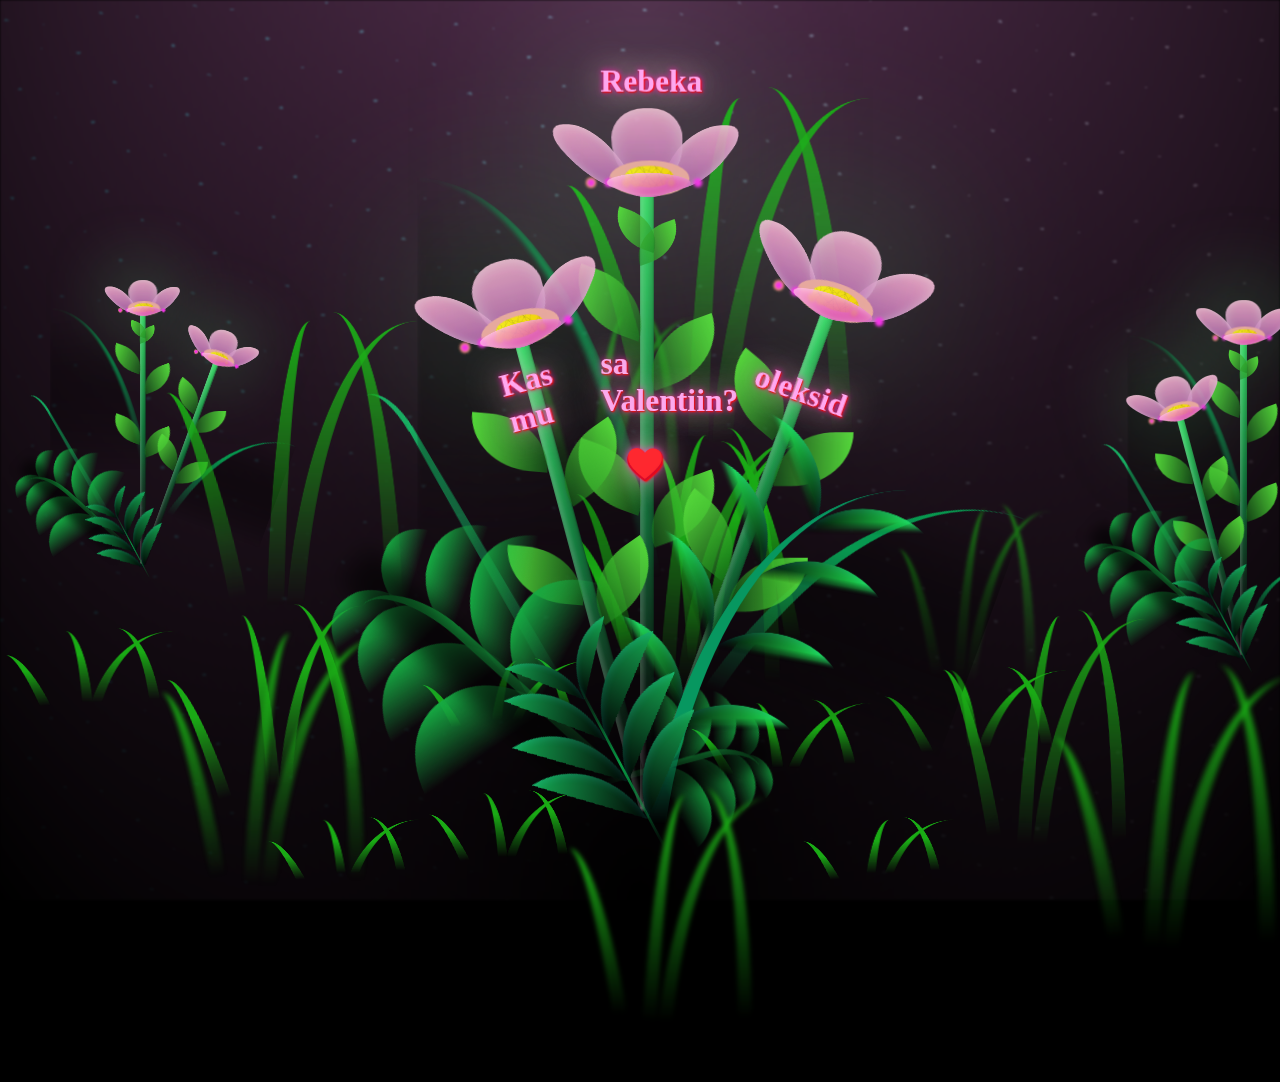
<file: index.html>
<!DOCTYPE html>
<html lang="en" >
<head>
  <meta charset="UTF-8">
  <title>Valentiin </title>
  <link rel="stylesheet" href="./style.css">

</head>
<body>
<body class="not-loaded">
  <div class="night"></div>
  <div class="flowersrbg">
    <div class="flower flower--1">
      <div class="flower__leafs flower__leafs--1">
        <div class="flower__leaf flower__leaf--1"></div>
        <div class="flower__leaf flower__leaf--2"></div>
        <div class="flower__leaf flower__leaf--3"></div>
        <div class="flower__leaf flower__leaf--4"></div>
        <div class="flower__white-circle"></div>

        <div class="flower__light flower__light--1"></div>
        <div class="flower__light flower__light--2"></div>
        <div class="flower__light flower__light--3"></div>
        <div class="flower__light flower__light--4"></div>
        <div class="flower__light flower__light--5"></div>
        <div class="flower__light flower__light--6"></div>
        <div class="flower__light flower__light--7"></div>
        <div class="flower__light flower__light--8"></div>

      </div>
      <div class="flower__line">
        <div class="flower__line__leaf flower__line__leaf--1"></div>
        <div class="flower__line__leaf flower__line__leaf--2"></div>
        <div class="flower__line__leaf flower__line__leaf--3"></div>
        <div class="flower__line__leaf flower__line__leaf--4"></div>
        <div class="flower__line__leaf flower__line__leaf--5"></div>
        <div class="flower__line__leaf flower__line__leaf--6"></div>
        
        
      </div>
    </div>
    <div class="flower flower--3">
      <div class="flower__leafs flower__leafs--3">
        <div class="flower__leaf flower__leaf--1"></div>
        <div class="flower__leaf flower__leaf--2"></div>
        <div class="flower__leaf flower__leaf--3"></div>
        <div class="flower__leaf flower__leaf--4"></div>
        <div class="flower__white-circle"></div>

        <div class="flower__light flower__light--1"></div>
        <div class="flower__light flower__light--2"></div>
        <div class="flower__light flower__light--3"></div>
        <div class="flower__light flower__light--4"></div>
        <div class="flower__light flower__light--5"></div>
        <div class="flower__light flower__light--6"></div>
        <div class="flower__light flower__light--7"></div>
        <div class="flower__light flower__light--8"></div>

      </div>
      <div class="flower__line">
        <div class="flower__line__leaf flower__line__leaf--1"></div>
        <div class="flower__line__leaf flower__line__leaf--2"></div>
        <div class="flower__line__leaf flower__line__leaf--3"></div>
        <div class="flower__line__leaf flower__line__leaf--4"></div>
      </div>
    </div>
    <div class="grow-ans" style="--d:1.2s">
      <div class="flower__g-long">
        <div class="flower__g-long__top"></div>
        <div class="flower__g-long__bottom"></div>
      </div>
    </div>
    <div class="growing-grass">
      <div class="flower__grass flower__grass--1">
        <div class="flower__grass--top"></div>
        <div class="flower__grass--bottom"></div>
        <div class="flower__grass__leaf flower__grass__leaf--1"></div>
        <div class="flower__grass__leaf flower__grass__leaf--2"></div>
        <div class="flower__grass__leaf flower__grass__leaf--3"></div>
        <div class="flower__grass__leaf flower__grass__leaf--4"></div>
        <div class="flower__grass__leaf flower__grass__leaf--5"></div>
        <div class="flower__grass__leaf flower__grass__leaf--6"></div>
        <div class="flower__grass__leaf flower__grass__leaf--7"></div>
        <div class="flower__grass__leaf flower__grass__leaf--8"></div>
        <div class="flower__grass__overlay"></div>
      </div>
    </div>
    <div class="grow-ans" style="--d:2.4s">
      <div class="flower__g-right flower__g-right--1">
        <div class="leafbg"></div>
      </div>
    </div>

    <div class="grow-ans" style="--d:2.8s">
      <div class="flower__g-right flower__g-right--2">
        <div class="leaf"></div>
      </div>
    </div>

    <div class="grow-ans" style="--d:2.8s">
      <div class="flower__g-front">
        <div class="flower__g-front__leaf-wrapper flower__g-front__leaf-wrapper--1">
          <div class="flower__g-front__leaf"></div>
        </div>
        <div class="flower__g-front__leaf-wrapper flower__g-front__leaf-wrapper--2">
          <div class="flower__g-front__leaf"></div>
        </div>
        <div class="flower__g-front__leaf-wrapper flower__g-front__leaf-wrapper--3">
          <div class="flower__g-front__leaf"></div>
        </div>
        <div class="flower__g-front__leaf-wrapper flower__g-front__leaf-wrapper--4">
          <div class="flower__g-front__leaf"></div>
        </div>
        <div class="flower__g-front__leaf-wrapper flower__g-front__leaf-wrapper--5">
          <div class="flower__g-front__leaf"></div>
        </div>
        <div class="flower__g-front__leaf-wrapper flower__g-front__leaf-wrapper--6">
          <div class="flower__g-front__leaf"></div>
        </div>
        <div class="flower__g-front__leaf-wrapper flower__g-front__leaf-wrapper--7">
          <div class="flower__g-front__leaf"></div>
        </div>
        <div class="flower__g-front__leaf-wrapper flower__g-front__leaf-wrapper--8">
          <div class="flower__g-front__leaf"></div>
        </div>
        <div class="flower__g-front__line"></div>
      </div>
    </div>
  </div>
  <div class="flowerslbg">
    <div class="flower flower--1">
      <div class="flower__leafs flower__leafs--1">
        <div class="flower__leaf flower__leaf--1"></div>
        <div class="flower__leaf flower__leaf--2"></div>
        <div class="flower__leaf flower__leaf--3"></div>
        <div class="flower__leaf flower__leaf--4"></div>
        <div class="flower__white-circle"></div>

        <div class="flower__light flower__light--1"></div>
        <div class="flower__light flower__light--2"></div>
        <div class="flower__light flower__light--3"></div>
        <div class="flower__light flower__light--4"></div>
        <div class="flower__light flower__light--5"></div>
        <div class="flower__light flower__light--6"></div>
        <div class="flower__light flower__light--7"></div>
        <div class="flower__light flower__light--8"></div>

      </div>
      <div class="flower__line">
        <div class="flower__line__leaf flower__line__leaf--1"></div>
        <div class="flower__line__leaf flower__line__leaf--2"></div>
        <div class="flower__line__leaf flower__line__leaf--3"></div>
        <div class="flower__line__leaf flower__line__leaf--4"></div>
        <div class="flower__line__leaf flower__line__leaf--5"></div>
        <div class="flower__line__leaf flower__line__leaf--6"></div>
        
        
      </div>
    </div>
    <div class="flower flower--2">
      <div class="flower__leafs flower__leafs--2">
        <div class="flower__leaf flower__leaf--1"></div>
        <div class="flower__leaf flower__leaf--2"></div>
        <div class="flower__leaf flower__leaf--3"></div>
        <div class="flower__leaf flower__leaf--4"></div>
        <div class="flower__white-circle"></div>

        <div class="flower__light flower__light--1"></div>
        <div class="flower__light flower__light--2"></div>
        <div class="flower__light flower__light--3"></div>
        <div class="flower__light flower__light--4"></div>
        <div class="flower__light flower__light--5"></div>
        <div class="flower__light flower__light--6"></div>
        <div class="flower__light flower__light--7"></div>
        <div class="flower__light flower__light--8"></div>

      </div>
      <div class="flower__line">
        <div class="flower__line__leaf flower__line__leaf--1"></div>
        <div class="flower__line__leaf flower__line__leaf--2"></div>
        <div class="flower__line__leaf flower__line__leaf--3"></div>
        <div class="flower__line__leaf flower__line__leaf--4"></div>
        
      </div>
    </div>
    <div class="grow-ans" style="--d:1.2s">
      <div class="flower__g-long">
        <div class="flower__g-long__top"></div>
        <div class="flower__g-long__bottom"></div>
      </div>
    </div>
    <div class="growing-grass">
      <div class="flower__grass flower__grass--1">
        <div class="flower__grass--top"></div>
        <div class="flower__grass--bottom"></div>
        <div class="flower__grass__leaf flower__grass__leaf--1"></div>
        <div class="flower__grass__leaf flower__grass__leaf--2"></div>
        <div class="flower__grass__leaf flower__grass__leaf--3"></div>
        <div class="flower__grass__leaf flower__grass__leaf--4"></div>
        <div class="flower__grass__leaf flower__grass__leaf--5"></div>
        <div class="flower__grass__leaf flower__grass__leaf--6"></div>
        <div class="flower__grass__leaf flower__grass__leaf--7"></div>
        <div class="flower__grass__leaf flower__grass__leaf--8"></div>
        <div class="flower__grass__overlay"></div>
      </div>
    </div>

    <div class="grow-ans" style="--d:2.4s">
      <div class="flower__g-right flower__g-right--1">
        <div class="leaf"></div>
      </div>
    </div>

    <div class="grow-ans" style="--d:2.8s">
      <div class="flower__g-right flower__g-right--2">
        <div class="leaf"></div>
      </div>
    </div>

    <div class="grow-ans" style="--d:2.8s">
      <div class="flower__g-front">
        <div class="flower__g-front__leaf-wrapper flower__g-front__leaf-wrapper--1">
          <div class="flower__g-front__leaf"></div>
        </div>
        <div class="flower__g-front__leaf-wrapper flower__g-front__leaf-wrapper--2">
          <div class="flower__g-front__leaf"></div>
        </div>
        <div class="flower__g-front__leaf-wrapper flower__g-front__leaf-wrapper--3">
          <div class="flower__g-front__leaf"></div>
        </div>
        <div class="flower__g-front__leaf-wrapper flower__g-front__leaf-wrapper--4">
          <div class="flower__g-front__leaf"></div>
        </div>
        <div class="flower__g-front__leaf-wrapper flower__g-front__leaf-wrapper--5">
          <div class="flower__g-front__leaf"></div>
        </div>
        <div class="flower__g-front__leaf-wrapper flower__g-front__leaf-wrapper--6">
          <div class="flower__g-front__leaf"></div>
        </div>
        <div class="flower__g-front__leaf-wrapper flower__g-front__leaf-wrapper--7">
          <div class="flower__g-front__leaf"></div>
        </div>
        <div class="flower__g-front__leaf-wrapper flower__g-front__leaf-wrapper--8">
          <div class="flower__g-front__leaf"></div>
        </div>
        <div class="flower__g-front__line"></div>
      </div>
    </div>
  </div>
  <div class="bg_grass_right">
    <div class="long-g long-g--0">
      <div class="grow-ans" style="--d:3s">
        <div class="leaf leaf--0"></div>
      </div>
      <div class="grow-ans" style="--d:2.2s">
        <div class="leaf leaf--1"></div>
      </div>
      <div class="grow-ans" style="--d:3.4s">
        <div class="leaf leaf--2"></div>
      </div>
      <div class="grow-ans" style="--d:3.6s">
        <div class="leaf leaf--3"></div>
      </div>
    </div>

    <div class="long-g long-g--1">
      <div class="grow-ans" style="--d:3.6s">
        <div class="leaf leaf--0"></div>
      </div>
      <div class="grow-ans" style="--d:3.8s">
        <div class="leaf leaf--1"></div>
      </div>
      <div class="grow-ans" style="--d:4s">
        <div class="leaf leaf--2"></div>
      </div>
      <div class="grow-ans" style="--d:4.2s">
        <div class="leaf leaf--3"></div>
      </div>
    </div>

    <div class="long-g long-g--2">
      <div class="grow-ans" style="--d:4s">
        <div class="leaf leaf--0"></div>
      </div>
      <div class="grow-ans" style="--d:4.2s">
        <div class="leaf leaf--1"></div>
      </div>
      <div class="grow-ans" style="--d:4.4s">
        <div class="leaf leaf--2"></div>
      </div>
      <div class="grow-ans" style="--d:4.6s">
        <div class="leaf leaf--3"></div>
      </div>
    </div>

    <div class="long-g long-g--3">
      <div class="grow-ans" style="--d:4s">
        <div class="leaf leaf--0"></div>
      </div>
      <div class="grow-ans" style="--d:4.2s">
        <div class="leaf leaf--1"></div>
      </div>
      <div class="grow-ans" style="--d:3s">
        <div class="leaf leaf--2"></div>
      </div>
      <div class="grow-ans" style="--d:3.6s">
        <div class="leaf leaf--3"></div>
      </div>
    </div>

    <div class="long-g long-g--4">
      <div class="grow-ans" style="--d:4s">
        <div class="leaf leaf--0"></div>
      </div>
      <div class="grow-ans" style="--d:4.2s">
        <div class="leaf leaf--1"></div>
      </div>
      <div class="grow-ans" style="--d:3s">
        <div class="leaf leaf--2"></div>
      </div>
      <div class="grow-ans" style="--d:3.6s">
        <div class="leaf leaf--3"></div>
      </div>
    </div>

    <div class="long-g long-g--5">
      <div class="grow-ans" style="--d:4s">
        <div class="leaf leaf--0"></div>
      </div>
      <div class="grow-ans" style="--d:4.2s">
        <div class="leaf leaf--1"></div>
      </div>
      <div class="grow-ans" style="--d:3s">
        <div class="leaf leaf--2"></div>
      </div>
      <div class="grow-ans" style="--d:3.6s">
        <div class="leaf leaf--3"></div>
      </div>
    </div>

    <div class="long-g long-g--6">
      <div class="grow-ans" style="--d:4.2s">
        <div class="leaf leaf--0"></div>
      </div>
      <div class="grow-ans" style="--d:4.4s">
        <div class="leaf leaf--1"></div>
      </div>
      <div class="grow-ans" style="--d:4.6s">
        <div class="leaf leaf--2"></div>
      </div>
      <div class="grow-ans" style="--d:4.8s">
        <div class="leaf leaf--3"></div>
      </div>
    </div>

    <div class="long-g long-g--7">
      <div class="grow-ans" style="--d:3s">
        <div class="leaf leaf--0"></div>
      </div>
      <div class="grow-ans" style="--d:3.2s">
        <div class="leaf leaf--1"></div>
      </div>
      <div class="grow-ans" style="--d:3.5s">
        <div class="leaf leaf--2"></div>
      </div>
      <div class="grow-ans" style="--d:3.6s">
        <div class="leaf leaf--3"></div>
      </div>
    </div>
  </div>
  <div class="bg_grass_left">
    <div class="long-g long-g--0">
      <div class="grow-ans" style="--d:3s">
        <div class="leaf leaf--0"></div>
      </div>
      <div class="grow-ans" style="--d:2.2s">
        <div class="leaf leaf--1"></div>
      </div>
      <div class="grow-ans" style="--d:3.4s">
        <div class="leaf leaf--2"></div>
      </div>
      <div class="grow-ans" style="--d:3.6s">
        <div class="leaf leaf--3"></div>
      </div>
    </div>

    <div class="long-g long-g--1">
      <div class="grow-ans" style="--d:3.6s">
        <div class="leaf leaf--0"></div>
      </div>
      <div class="grow-ans" style="--d:3.8s">
        <div class="leaf leaf--1"></div>
      </div>
      <div class="grow-ans" style="--d:4s">
        <div class="leaf leaf--2"></div>
      </div>
      <div class="grow-ans" style="--d:4.2s">
        <div class="leaf leaf--3"></div>
      </div>
    </div>

    <div class="long-g long-g--2">
      <div class="grow-ans" style="--d:4s">
        <div class="leaf leaf--0"></div>
      </div>
      <div class="grow-ans" style="--d:4.2s">
        <div class="leaf leaf--1"></div>
      </div>
      <div class="grow-ans" style="--d:4.4s">
        <div class="leaf leaf--2"></div>
      </div>
      <div class="grow-ans" style="--d:4.6s">
        <div class="leaf leaf--3"></div>
      </div>
    </div>

    <div class="long-g long-g--3">
      <div class="grow-ans" style="--d:4s">
        <div class="leaf leaf--0"></div>
      </div>
      <div class="grow-ans" style="--d:4.2s">
        <div class="leaf leaf--1"></div>
      </div>
      <div class="grow-ans" style="--d:3s">
        <div class="leaf leaf--2"></div>
      </div>
      <div class="grow-ans" style="--d:3.6s">
        <div class="leaf leaf--3"></div>
      </div>
    </div>

    <div class="long-g long-g--4">
      <div class="grow-ans" style="--d:4s">
        <div class="leaf leaf--0"></div>
      </div>
      <div class="grow-ans" style="--d:4.2s">
        <div class="leaf leaf--1"></div>
      </div>
      <div class="grow-ans" style="--d:3s">
        <div class="leaf leaf--2"></div>
      </div>
      <div class="grow-ans" style="--d:3.6s">
        <div class="leaf leaf--3"></div>
      </div>
    </div>

    <div class="long-g long-g--5">
      <div class="grow-ans" style="--d:4s">
        <div class="leaf leaf--0"></div>
      </div>
      <div class="grow-ans" style="--d:4.2s">
        <div class="leaf leaf--1"></div>
      </div>
      <div class="grow-ans" style="--d:3s">
        <div class="leaf leaf--2"></div>
      </div>
      <div class="grow-ans" style="--d:3.6s">
        <div class="leaf leaf--3"></div>
      </div>
    </div>

    <div class="long-g long-g--6">
      <div class="grow-ans" style="--d:4.2s">
        <div class="leaf leaf--0"></div>
      </div>
      <div class="grow-ans" style="--d:4.4s">
        <div class="leaf leaf--1"></div>
      </div>
      <div class="grow-ans" style="--d:4.6s">
        <div class="leaf leaf--2"></div>
      </div>
      <div class="grow-ans" style="--d:4.8s">
        <div class="leaf leaf--3"></div>
      </div>
    </div>

    <div class="long-g long-g--7">
      <div class="grow-ans" style="--d:3s">
        <div class="leaf leaf--0"></div>
      </div>
      <div class="grow-ans" style="--d:3.2s">
        <div class="leaf leaf--1"></div>
      </div>
      <div class="grow-ans" style="--d:3.5s">
        <div class="leaf leaf--2"></div>
      </div>
      <div class="grow-ans" style="--d:3.6s">
        <div class="leaf leaf--3"></div>
      </div>
    </div>
  </div>
  <div class="flowers">
    <div class="flower flower--1">
      <div class="flower__leafs flower__leafs--1">
        <div class="flower__leaf flower__leaf--1"></div>
        <div class="flower__leaf flower__leaf--2"></div>
        <div class="flower__leaf flower__leaf--3"></div>
        <div class="flower__leaf flower__leaf--4"></div>
        <div class="flower__white-circle"></div>

        <div class="flower__light flower__light--1"></div>
        <div class="flower__light flower__light--2"></div>
        <div class="flower__light flower__light--3"></div>
        <div class="flower__light flower__light--4"></div>
        <div class="flower__light flower__light--5"></div>
        <div class="flower__light flower__light--6"></div>
        <div class="flower__light flower__light--7"></div>
        <div class="flower__light flower__light--8"></div>

      </div>
      <div class="flower__line">
        <div class="flower__line__leaf flower__line__leaf--1"></div>
        <div class="flower__line__leaf flower__line__leaf--2"></div>
        <div class="flower__line__leaf flower__line__leaf--3"></div>
        <div class="flower__line__leaf flower__line__leaf--4"></div>
        <div class="flower__line__leaf flower__line__leaf--5"></div>
        <div class="flower__line__leaf flower__line__leaf--6"></div>
        <h1 class="words_center">sa Valentiin?</h1>
        <h1 class="words_top">Rebeka</h1>
        <a href="page2.html" class="heart-button">♥️</a>
        
      </div>
    </div>

    <div class="flower flower--2">
      <div class="flower__leafs flower__leafs--2">
        <div class="flower__leaf flower__leaf--1"></div>
        <div class="flower__leaf flower__leaf--2"></div>
        <div class="flower__leaf flower__leaf--3"></div>
        <div class="flower__leaf flower__leaf--4"></div>
        <div class="flower__white-circle"></div>

        <div class="flower__light flower__light--1"></div>
        <div class="flower__light flower__light--2"></div>
        <div class="flower__light flower__light--3"></div>
        <div class="flower__light flower__light--4"></div>
        <div class="flower__light flower__light--5"></div>
        <div class="flower__light flower__light--6"></div>
        <div class="flower__light flower__light--7"></div>
        <div class="flower__light flower__light--8"></div>

      </div>
      <div class="flower__line">
        <div class="flower__line__leaf flower__line__leaf--1"></div>
        <div class="flower__line__leaf flower__line__leaf--2"></div>
        <div class="flower__line__leaf flower__line__leaf--3"></div>
        <div class="flower__line__leaf flower__line__leaf--4"></div>
        <h1 class="rword">oleksid</h1>
        <h1 class="rword"></h1>
      </div>
    </div>

    <div class="flower flower--3">
      <div class="flower__leafs flower__leafs--3">
        <div class="flower__leaf flower__leaf--1"></div>
        <div class="flower__leaf flower__leaf--2"></div>
        <div class="flower__leaf flower__leaf--3"></div>
        <div class="flower__leaf flower__leaf--4"></div>
        <div class="flower__white-circle"></div>

        <div class="flower__light flower__light--1"></div>
        <div class="flower__light flower__light--2"></div>
        <div class="flower__light flower__light--3"></div>
        <div class="flower__light flower__light--4"></div>
        <div class="flower__light flower__light--5"></div>
        <div class="flower__light flower__light--6"></div>
        <div class="flower__light flower__light--7"></div>
        <div class="flower__light flower__light--8"></div>

      </div>
      <div class="flower__line">
        <div class="flower__line__leaf flower__line__leaf--1"></div>
        <div class="flower__line__leaf flower__line__leaf--2"></div>
        <div class="flower__line__leaf flower__line__leaf--3"></div>
        <div class="flower__line__leaf flower__line__leaf--4"></div>
        <h1 class="lword">Kas mu</h1>
      </div>
    </div>

    <div class="grow-ans" style="--d:1.2s">
      <div class="flower__g-long">
        <div class="flower__g-long__top"></div>
        <div class="flower__g-long__bottom"></div>
      </div>
    </div>

    <div class="growing-grass">
      <div class="flower__grass flower__grass--1">
        <div class="flower__grass--top"></div>
        <div class="flower__grass--bottom"></div>
        <div class="flower__grass__leaf flower__grass__leaf--1"></div>
        <div class="flower__grass__leaf flower__grass__leaf--2"></div>
        <div class="flower__grass__leaf flower__grass__leaf--3"></div>
        <div class="flower__grass__leaf flower__grass__leaf--4"></div>
        <div class="flower__grass__leaf flower__grass__leaf--5"></div>
        <div class="flower__grass__leaf flower__grass__leaf--6"></div>
        <div class="flower__grass__leaf flower__grass__leaf--7"></div>
        <div class="flower__grass__leaf flower__grass__leaf--8"></div>
        <div class="flower__grass__overlay"></div>
      </div>
    </div>

    <div class="growing-grass">
      <div class="flower__grass flower__grass--2">
        <div class="flower__grass--top"></div>
        <div class="flower__grass--bottom"></div>
        <div class="flower__grass__leaf flower__grass__leaf--1"></div>
        <div class="flower__grass__leaf flower__grass__leaf--2"></div>
        <div class="flower__grass__leaf flower__grass__leaf--3"></div>
        <div class="flower__grass__leaf flower__grass__leaf--4"></div>
        <div class="flower__grass__leaf flower__grass__leaf--5"></div>
        <div class="flower__grass__leaf flower__grass__leaf--6"></div>
        <div class="flower__grass__leaf flower__grass__leaf--7"></div>
        <div class="flower__grass__leaf flower__grass__leaf--8"></div>
        <div class="flower__grass__overlay"></div>
      </div>
    </div>

    <div class="grow-ans" style="--d:2.4s">
      <div class="flower__g-right flower__g-right--1">
        <div class="leaf"></div>
      </div>
    </div>

    <div class="grow-ans" style="--d:2.8s">
      <div class="flower__g-right flower__g-right--2">
        <div class="leaf"></div>
      </div>
    </div>

    <div class="grow-ans" style="--d:2.8s">
      <div class="flower__g-front">
        <div class="flower__g-front__leaf-wrapper flower__g-front__leaf-wrapper--1">
          <div class="flower__g-front__leaf"></div>
        </div>
        <div class="flower__g-front__leaf-wrapper flower__g-front__leaf-wrapper--2">
          <div class="flower__g-front__leaf"></div>
        </div>
        <div class="flower__g-front__leaf-wrapper flower__g-front__leaf-wrapper--3">
          <div class="flower__g-front__leaf"></div>
        </div>
        <div class="flower__g-front__leaf-wrapper flower__g-front__leaf-wrapper--4">
          <div class="flower__g-front__leaf"></div>
        </div>
        <div class="flower__g-front__leaf-wrapper flower__g-front__leaf-wrapper--5">
          <div class="flower__g-front__leaf"></div>
        </div>
        <div class="flower__g-front__leaf-wrapper flower__g-front__leaf-wrapper--6">
          <div class="flower__g-front__leaf"></div>
        </div>
        <div class="flower__g-front__leaf-wrapper flower__g-front__leaf-wrapper--7">
          <div class="flower__g-front__leaf"></div>
        </div>
        <div class="flower__g-front__leaf-wrapper flower__g-front__leaf-wrapper--8">
          <div class="flower__g-front__leaf"></div>
        </div>
        <div class="flower__g-front__line"></div>
      </div>
    </div>

    <div class="grow-ans" style="--d:3.2s">
      <div class="flower__g-fr">
        <div class="leaf"></div>
        <div class="flower__g-fr__leaf flower__g-fr__leaf--1"></div>
        <div class="flower__g-fr__leaf flower__g-fr__leaf--2"></div>
        <div class="flower__g-fr__leaf flower__g-fr__leaf--3"></div>
        <div class="flower__g-fr__leaf flower__g-fr__leaf--4"></div>
        <div class="flower__g-fr__leaf flower__g-fr__leaf--5"></div>
        <div class="flower__g-fr__leaf flower__g-fr__leaf--6"></div>
        <div class="flower__g-fr__leaf flower__g-fr__leaf--7"></div>
        <div class="flower__g-fr__leaf flower__g-fr__leaf--8"></div>
      </div>
    </div>

    <div class="long-g long-g--0">
      <div class="grow-ans" style="--d:3s">
        <div class="leaf leaf--0"></div>
      </div>
      <div class="grow-ans" style="--d:2.2s">
        <div class="leaf leaf--1"></div>
      </div>
      <div class="grow-ans" style="--d:3.4s">
        <div class="leaf leaf--2"></div>
      </div>
      <div class="grow-ans" style="--d:3.6s">
        <div class="leaf leaf--3"></div>
      </div>
    </div>

    <div class="long-g long-g--1">
      <div class="grow-ans" style="--d:3.6s">
        <div class="leaf leaf--0"></div>
      </div>
      <div class="grow-ans" style="--d:3.8s">
        <div class="leaf leaf--1"></div>
      </div>
      <div class="grow-ans" style="--d:4s">
        <div class="leaf leaf--2"></div>
      </div>
      <div class="grow-ans" style="--d:4.2s">
        <div class="leaf leaf--3"></div>
      </div>
    </div>

    <div class="long-g long-g--2">
      <div class="grow-ans" style="--d:4s">
        <div class="leaf leaf--0"></div>
      </div>
      <div class="grow-ans" style="--d:4.2s">
        <div class="leaf leaf--1"></div>
      </div>
      <div class="grow-ans" style="--d:4.4s">
        <div class="leaf leaf--2"></div>
      </div>
      <div class="grow-ans" style="--d:4.6s">
        <div class="leaf leaf--3"></div>
      </div>
    </div>

    <div class="long-g long-g--3">
      <div class="grow-ans" style="--d:4s">
        <div class="leaf leaf--0"></div>
      </div>
      <div class="grow-ans" style="--d:4.2s">
        <div class="leaf leaf--1"></div>
      </div>
      <div class="grow-ans" style="--d:3s">
        <div class="leaf leaf--2"></div>
      </div>
      <div class="grow-ans" style="--d:3.6s">
        <div class="leaf leaf--3"></div>
      </div>
    </div>

    <div class="long-g long-g--4">
      <div class="grow-ans" style="--d:4s">
        <div class="leaf leaf--0"></div>
      </div>
      <div class="grow-ans" style="--d:4.2s">
        <div class="leaf leaf--1"></div>
      </div>
      <div class="grow-ans" style="--d:3s">
        <div class="leaf leaf--2"></div>
      </div>
      <div class="grow-ans" style="--d:3.6s">
        <div class="leaf leaf--3"></div>
      </div>
    </div>

    <div class="long-g long-g--5">
      <div class="grow-ans" style="--d:4s">
        <div class="leaf leaf--0"></div>
      </div>
      <div class="grow-ans" style="--d:4.2s">
        <div class="leaf leaf--1"></div>
      </div>
      <div class="grow-ans" style="--d:3s">
        <div class="leaf leaf--2"></div>
      </div>
      <div class="grow-ans" style="--d:3.6s">
        <div class="leaf leaf--3"></div>
      </div>
    </div>

    <div class="long-g long-g--6">
      <div class="grow-ans" style="--d:4.2s">
        <div class="leaf leaf--0"></div>
      </div>
      <div class="grow-ans" style="--d:4.4s">
        <div class="leaf leaf--1"></div>
      </div>
      <div class="grow-ans" style="--d:4.6s">
        <div class="leaf leaf--2"></div>
      </div>
      <div class="grow-ans" style="--d:4.8s">
        <div class="leaf leaf--3"></div>
      </div>
    </div>

    <div class="long-g long-g--7">
      <div class="grow-ans" style="--d:3s">
        <div class="leaf leaf--0"></div>
      </div>
      <div class="grow-ans" style="--d:3.2s">
        <div class="leaf leaf--1"></div>
      </div>
      <div class="grow-ans" style="--d:3.5s">
        <div class="leaf leaf--2"></div>
      </div>
      <div class="grow-ans" style="--d:3.6s">
        <div class="leaf leaf--3"></div>
      </div>
    </div>
  </div>
  
</body>
<!-- partial -->
  <script  src="./script.js"></script>
  
</body>
</html>
</file>
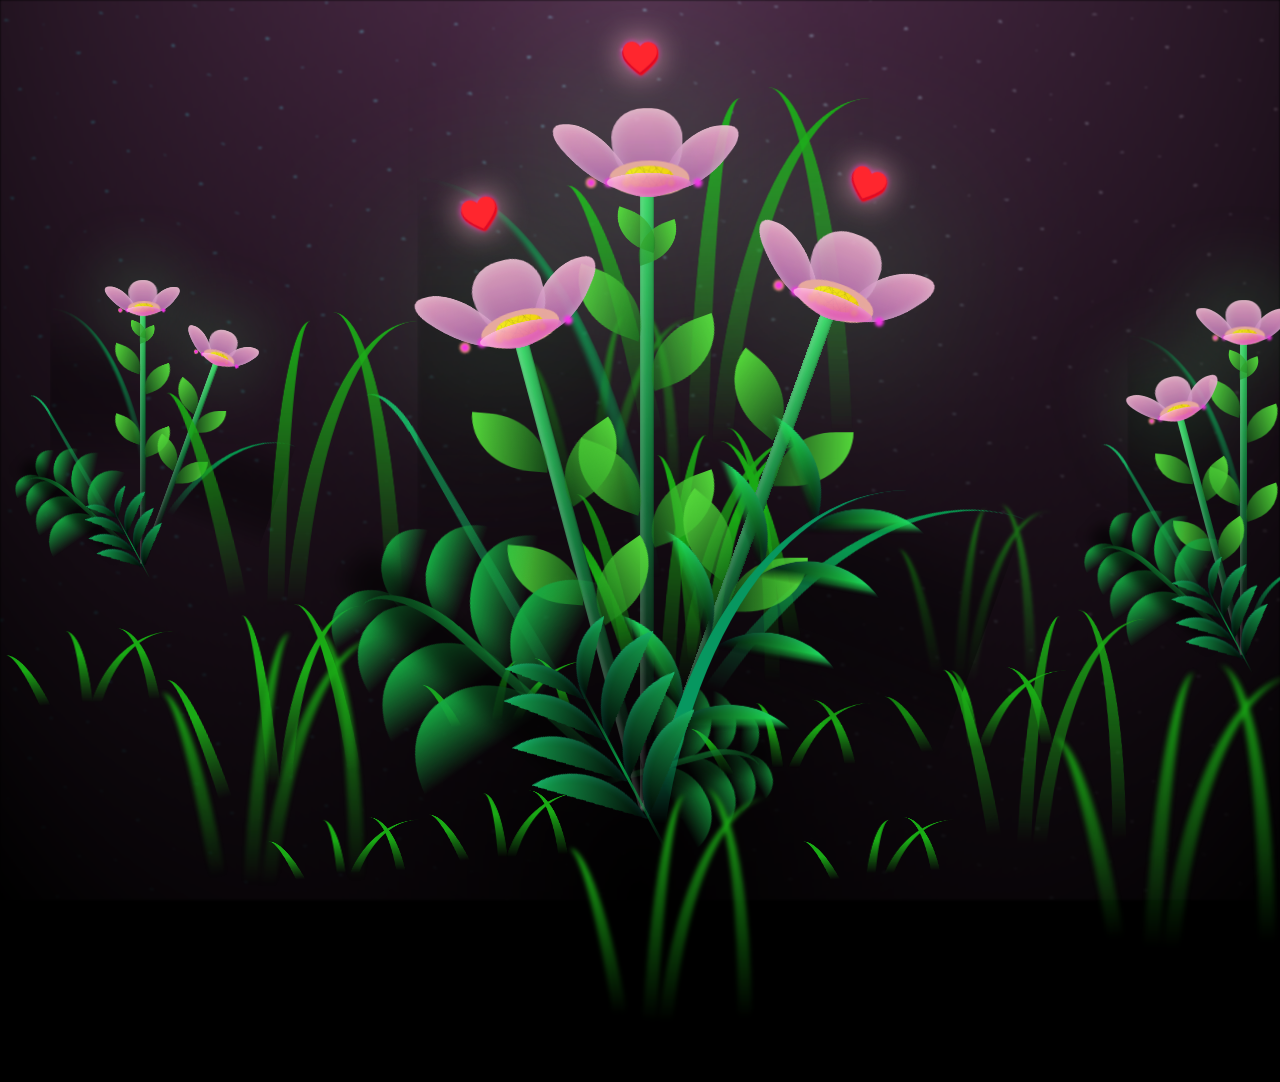
<file: page2.html>
<!DOCTYPE html>
<html lang="en" >
<head>
  <meta charset="UTF-8">
  <title>Valentiin </title>
  <link rel="stylesheet" href="./style.css">

</head>
<body>
<body class="not-loaded">
  <div class="night"></div>
  
  <div class="flowersrbg">
    <div class="flower flower--1">
      <div class="flower__leafs flower__leafs--1">
        <div class="flower__leaf flower__leaf--1"></div>
        <div class="flower__leaf flower__leaf--2"></div>
        <div class="flower__leaf flower__leaf--3"></div>
        <div class="flower__leaf flower__leaf--4"></div>
        <div class="flower__white-circle"></div>

        <div class="flower__light flower__light--1"></div>
        <div class="flower__light flower__light--2"></div>
        <div class="flower__light flower__light--3"></div>
        <div class="flower__light flower__light--4"></div>
        <div class="flower__light flower__light--5"></div>
        <div class="flower__light flower__light--6"></div>
        <div class="flower__light flower__light--7"></div>
        <div class="flower__light flower__light--8"></div>

      </div>
      <div class="flower__line">
        <div class="flower__line__leaf flower__line__leaf--1"></div>
        <div class="flower__line__leaf flower__line__leaf--2"></div>
        <div class="flower__line__leaf flower__line__leaf--3"></div>
        <div class="flower__line__leaf flower__line__leaf--4"></div>
        <div class="flower__line__leaf flower__line__leaf--5"></div>
        <div class="flower__line__leaf flower__line__leaf--6"></div>
        
        
      </div>
    </div>
    <div class="flower flower--3">
      <div class="flower__leafs flower__leafs--3">
        <div class="flower__leaf flower__leaf--1"></div>
        <div class="flower__leaf flower__leaf--2"></div>
        <div class="flower__leaf flower__leaf--3"></div>
        <div class="flower__leaf flower__leaf--4"></div>
        <div class="flower__white-circle"></div>

        <div class="flower__light flower__light--1"></div>
        <div class="flower__light flower__light--2"></div>
        <div class="flower__light flower__light--3"></div>
        <div class="flower__light flower__light--4"></div>
        <div class="flower__light flower__light--5"></div>
        <div class="flower__light flower__light--6"></div>
        <div class="flower__light flower__light--7"></div>
        <div class="flower__light flower__light--8"></div>

      </div>
      <div class="flower__line">
        <div class="flower__line__leaf flower__line__leaf--1"></div>
        <div class="flower__line__leaf flower__line__leaf--2"></div>
        <div class="flower__line__leaf flower__line__leaf--3"></div>
        <div class="flower__line__leaf flower__line__leaf--4"></div>
      </div>
    </div>
    <div class="grow-ans" style="--d:1.2s">
      <div class="flower__g-long">
        <div class="flower__g-long__top"></div>
        <div class="flower__g-long__bottom"></div>
      </div>
    </div>
    <div class="growing-grass">
      <div class="flower__grass flower__grass--1">
        <div class="flower__grass--top"></div>
        <div class="flower__grass--bottom"></div>
        <div class="flower__grass__leaf flower__grass__leaf--1"></div>
        <div class="flower__grass__leaf flower__grass__leaf--2"></div>
        <div class="flower__grass__leaf flower__grass__leaf--3"></div>
        <div class="flower__grass__leaf flower__grass__leaf--4"></div>
        <div class="flower__grass__leaf flower__grass__leaf--5"></div>
        <div class="flower__grass__leaf flower__grass__leaf--6"></div>
        <div class="flower__grass__leaf flower__grass__leaf--7"></div>
        <div class="flower__grass__leaf flower__grass__leaf--8"></div>
        <div class="flower__grass__overlay"></div>
      </div>
    </div>
    <div class="grow-ans" style="--d:2.4s">
      <div class="flower__g-right flower__g-right--1">
        <div class="leafbg"></div>
      </div>
    </div>

    <div class="grow-ans" style="--d:2.8s">
      <div class="flower__g-right flower__g-right--2">
        <div class="leaf"></div>
      </div>
    </div>

    <div class="grow-ans" style="--d:2.8s">
      <div class="flower__g-front">
        <div class="flower__g-front__leaf-wrapper flower__g-front__leaf-wrapper--1">
          <div class="flower__g-front__leaf"></div>
        </div>
        <div class="flower__g-front__leaf-wrapper flower__g-front__leaf-wrapper--2">
          <div class="flower__g-front__leaf"></div>
        </div>
        <div class="flower__g-front__leaf-wrapper flower__g-front__leaf-wrapper--3">
          <div class="flower__g-front__leaf"></div>
        </div>
        <div class="flower__g-front__leaf-wrapper flower__g-front__leaf-wrapper--4">
          <div class="flower__g-front__leaf"></div>
        </div>
        <div class="flower__g-front__leaf-wrapper flower__g-front__leaf-wrapper--5">
          <div class="flower__g-front__leaf"></div>
        </div>
        <div class="flower__g-front__leaf-wrapper flower__g-front__leaf-wrapper--6">
          <div class="flower__g-front__leaf"></div>
        </div>
        <div class="flower__g-front__leaf-wrapper flower__g-front__leaf-wrapper--7">
          <div class="flower__g-front__leaf"></div>
        </div>
        <div class="flower__g-front__leaf-wrapper flower__g-front__leaf-wrapper--8">
          <div class="flower__g-front__leaf"></div>
        </div>
        <div class="flower__g-front__line"></div>
      </div>
    </div>
  </div>
  <div class="flowerslbg">
    <div class="flower flower--1">
      <div class="flower__leafs flower__leafs--1">
        <div class="flower__leaf flower__leaf--1"></div>
        <div class="flower__leaf flower__leaf--2"></div>
        <div class="flower__leaf flower__leaf--3"></div>
        <div class="flower__leaf flower__leaf--4"></div>
        <div class="flower__white-circle"></div>

        <div class="flower__light flower__light--1"></div>
        <div class="flower__light flower__light--2"></div>
        <div class="flower__light flower__light--3"></div>
        <div class="flower__light flower__light--4"></div>
        <div class="flower__light flower__light--5"></div>
        <div class="flower__light flower__light--6"></div>
        <div class="flower__light flower__light--7"></div>
        <div class="flower__light flower__light--8"></div>

      </div>
      <div class="flower__line">
        <div class="flower__line__leaf flower__line__leaf--1"></div>
        <div class="flower__line__leaf flower__line__leaf--2"></div>
        <div class="flower__line__leaf flower__line__leaf--3"></div>
        <div class="flower__line__leaf flower__line__leaf--4"></div>
        <div class="flower__line__leaf flower__line__leaf--5"></div>
        <div class="flower__line__leaf flower__line__leaf--6"></div>
        
        
      </div>
    </div>
    <div class="flower flower--2">
      <div class="flower__leafs flower__leafs--2">
        <div class="flower__leaf flower__leaf--1"></div>
        <div class="flower__leaf flower__leaf--2"></div>
        <div class="flower__leaf flower__leaf--3"></div>
        <div class="flower__leaf flower__leaf--4"></div>
        <div class="flower__white-circle"></div>

        <div class="flower__light flower__light--1"></div>
        <div class="flower__light flower__light--2"></div>
        <div class="flower__light flower__light--3"></div>
        <div class="flower__light flower__light--4"></div>
        <div class="flower__light flower__light--5"></div>
        <div class="flower__light flower__light--6"></div>
        <div class="flower__light flower__light--7"></div>
        <div class="flower__light flower__light--8"></div>

      </div>
      <div class="flower__line">
        <div class="flower__line__leaf flower__line__leaf--1"></div>
        <div class="flower__line__leaf flower__line__leaf--2"></div>
        <div class="flower__line__leaf flower__line__leaf--3"></div>
        <div class="flower__line__leaf flower__line__leaf--4"></div>
        
      </div>
    </div>
    <div class="grow-ans" style="--d:1.2s">
      <div class="flower__g-long">
        <div class="flower__g-long__top"></div>
        <div class="flower__g-long__bottom"></div>
      </div>
    </div>
    <div class="growing-grass">
      <div class="flower__grass flower__grass--1">
        <div class="flower__grass--top"></div>
        <div class="flower__grass--bottom"></div>
        <div class="flower__grass__leaf flower__grass__leaf--1"></div>
        <div class="flower__grass__leaf flower__grass__leaf--2"></div>
        <div class="flower__grass__leaf flower__grass__leaf--3"></div>
        <div class="flower__grass__leaf flower__grass__leaf--4"></div>
        <div class="flower__grass__leaf flower__grass__leaf--5"></div>
        <div class="flower__grass__leaf flower__grass__leaf--6"></div>
        <div class="flower__grass__leaf flower__grass__leaf--7"></div>
        <div class="flower__grass__leaf flower__grass__leaf--8"></div>
        <div class="flower__grass__overlay"></div>
      </div>
    </div>

    <div class="grow-ans" style="--d:2.4s">
      <div class="flower__g-right flower__g-right--1">
        <div class="leaf"></div>
      </div>
    </div>

    <div class="grow-ans" style="--d:2.8s">
      <div class="flower__g-right flower__g-right--2">
        <div class="leaf"></div>
      </div>
    </div>

    <div class="grow-ans" style="--d:2.8s">
      <div class="flower__g-front">
        <div class="flower__g-front__leaf-wrapper flower__g-front__leaf-wrapper--1">
          <div class="flower__g-front__leaf"></div>
        </div>
        <div class="flower__g-front__leaf-wrapper flower__g-front__leaf-wrapper--2">
          <div class="flower__g-front__leaf"></div>
        </div>
        <div class="flower__g-front__leaf-wrapper flower__g-front__leaf-wrapper--3">
          <div class="flower__g-front__leaf"></div>
        </div>
        <div class="flower__g-front__leaf-wrapper flower__g-front__leaf-wrapper--4">
          <div class="flower__g-front__leaf"></div>
        </div>
        <div class="flower__g-front__leaf-wrapper flower__g-front__leaf-wrapper--5">
          <div class="flower__g-front__leaf"></div>
        </div>
        <div class="flower__g-front__leaf-wrapper flower__g-front__leaf-wrapper--6">
          <div class="flower__g-front__leaf"></div>
        </div>
        <div class="flower__g-front__leaf-wrapper flower__g-front__leaf-wrapper--7">
          <div class="flower__g-front__leaf"></div>
        </div>
        <div class="flower__g-front__leaf-wrapper flower__g-front__leaf-wrapper--8">
          <div class="flower__g-front__leaf"></div>
        </div>
        <div class="flower__g-front__line"></div>
      </div>
    </div>
  </div>
  <div class="bg_grass_right">
    <div class="long-g long-g--0">
      <div class="grow-ans" style="--d:3s">
        <div class="leaf leaf--0"></div>
      </div>
      <div class="grow-ans" style="--d:2.2s">
        <div class="leaf leaf--1"></div>
      </div>
      <div class="grow-ans" style="--d:3.4s">
        <div class="leaf leaf--2"></div>
      </div>
      <div class="grow-ans" style="--d:3.6s">
        <div class="leaf leaf--3"></div>
      </div>
    </div>

    <div class="long-g long-g--1">
      <div class="grow-ans" style="--d:3.6s">
        <div class="leaf leaf--0"></div>
      </div>
      <div class="grow-ans" style="--d:3.8s">
        <div class="leaf leaf--1"></div>
      </div>
      <div class="grow-ans" style="--d:4s">
        <div class="leaf leaf--2"></div>
      </div>
      <div class="grow-ans" style="--d:4.2s">
        <div class="leaf leaf--3"></div>
      </div>
    </div>

    <div class="long-g long-g--2">
      <div class="grow-ans" style="--d:4s">
        <div class="leaf leaf--0"></div>
      </div>
      <div class="grow-ans" style="--d:4.2s">
        <div class="leaf leaf--1"></div>
      </div>
      <div class="grow-ans" style="--d:4.4s">
        <div class="leaf leaf--2"></div>
      </div>
      <div class="grow-ans" style="--d:4.6s">
        <div class="leaf leaf--3"></div>
      </div>
    </div>

    <div class="long-g long-g--3">
      <div class="grow-ans" style="--d:4s">
        <div class="leaf leaf--0"></div>
      </div>
      <div class="grow-ans" style="--d:4.2s">
        <div class="leaf leaf--1"></div>
      </div>
      <div class="grow-ans" style="--d:3s">
        <div class="leaf leaf--2"></div>
      </div>
      <div class="grow-ans" style="--d:3.6s">
        <div class="leaf leaf--3"></div>
      </div>
    </div>

    <div class="long-g long-g--4">
      <div class="grow-ans" style="--d:4s">
        <div class="leaf leaf--0"></div>
      </div>
      <div class="grow-ans" style="--d:4.2s">
        <div class="leaf leaf--1"></div>
      </div>
      <div class="grow-ans" style="--d:3s">
        <div class="leaf leaf--2"></div>
      </div>
      <div class="grow-ans" style="--d:3.6s">
        <div class="leaf leaf--3"></div>
      </div>
    </div>

    <div class="long-g long-g--5">
      <div class="grow-ans" style="--d:4s">
        <div class="leaf leaf--0"></div>
      </div>
      <div class="grow-ans" style="--d:4.2s">
        <div class="leaf leaf--1"></div>
      </div>
      <div class="grow-ans" style="--d:3s">
        <div class="leaf leaf--2"></div>
      </div>
      <div class="grow-ans" style="--d:3.6s">
        <div class="leaf leaf--3"></div>
      </div>
    </div>

    <div class="long-g long-g--6">
      <div class="grow-ans" style="--d:4.2s">
        <div class="leaf leaf--0"></div>
      </div>
      <div class="grow-ans" style="--d:4.4s">
        <div class="leaf leaf--1"></div>
      </div>
      <div class="grow-ans" style="--d:4.6s">
        <div class="leaf leaf--2"></div>
      </div>
      <div class="grow-ans" style="--d:4.8s">
        <div class="leaf leaf--3"></div>
      </div>
    </div>

    <div class="long-g long-g--7">
      <div class="grow-ans" style="--d:3s">
        <div class="leaf leaf--0"></div>
      </div>
      <div class="grow-ans" style="--d:3.2s">
        <div class="leaf leaf--1"></div>
      </div>
      <div class="grow-ans" style="--d:3.5s">
        <div class="leaf leaf--2"></div>
      </div>
      <div class="grow-ans" style="--d:3.6s">
        <div class="leaf leaf--3"></div>
      </div>
    </div>
  </div>
  <div class="bg_grass_left">
    <div class="long-g long-g--0">
      <div class="grow-ans" style="--d:3s">
        <div class="leaf leaf--0"></div>
      </div>
      <div class="grow-ans" style="--d:2.2s">
        <div class="leaf leaf--1"></div>
      </div>
      <div class="grow-ans" style="--d:3.4s">
        <div class="leaf leaf--2"></div>
      </div>
      <div class="grow-ans" style="--d:3.6s">
        <div class="leaf leaf--3"></div>
      </div>
    </div>

    <div class="long-g long-g--1">
      <div class="grow-ans" style="--d:3.6s">
        <div class="leaf leaf--0"></div>
      </div>
      <div class="grow-ans" style="--d:3.8s">
        <div class="leaf leaf--1"></div>
      </div>
      <div class="grow-ans" style="--d:4s">
        <div class="leaf leaf--2"></div>
      </div>
      <div class="grow-ans" style="--d:4.2s">
        <div class="leaf leaf--3"></div>
      </div>
    </div>

    <div class="long-g long-g--2">
      <div class="grow-ans" style="--d:4s">
        <div class="leaf leaf--0"></div>
      </div>
      <div class="grow-ans" style="--d:4.2s">
        <div class="leaf leaf--1"></div>
      </div>
      <div class="grow-ans" style="--d:4.4s">
        <div class="leaf leaf--2"></div>
      </div>
      <div class="grow-ans" style="--d:4.6s">
        <div class="leaf leaf--3"></div>
      </div>
    </div>

    <div class="long-g long-g--3">
      <div class="grow-ans" style="--d:4s">
        <div class="leaf leaf--0"></div>
      </div>
      <div class="grow-ans" style="--d:4.2s">
        <div class="leaf leaf--1"></div>
      </div>
      <div class="grow-ans" style="--d:3s">
        <div class="leaf leaf--2"></div>
      </div>
      <div class="grow-ans" style="--d:3.6s">
        <div class="leaf leaf--3"></div>
      </div>
    </div>

    <div class="long-g long-g--4">
      <div class="grow-ans" style="--d:4s">
        <div class="leaf leaf--0"></div>
      </div>
      <div class="grow-ans" style="--d:4.2s">
        <div class="leaf leaf--1"></div>
      </div>
      <div class="grow-ans" style="--d:3s">
        <div class="leaf leaf--2"></div>
      </div>
      <div class="grow-ans" style="--d:3.6s">
        <div class="leaf leaf--3"></div>
      </div>
    </div>

    <div class="long-g long-g--5">
      <div class="grow-ans" style="--d:4s">
        <div class="leaf leaf--0"></div>
      </div>
      <div class="grow-ans" style="--d:4.2s">
        <div class="leaf leaf--1"></div>
      </div>
      <div class="grow-ans" style="--d:3s">
        <div class="leaf leaf--2"></div>
      </div>
      <div class="grow-ans" style="--d:3.6s">
        <div class="leaf leaf--3"></div>
      </div>
    </div>

    <div class="long-g long-g--6">
      <div class="grow-ans" style="--d:4.2s">
        <div class="leaf leaf--0"></div>
      </div>
      <div class="grow-ans" style="--d:4.4s">
        <div class="leaf leaf--1"></div>
      </div>
      <div class="grow-ans" style="--d:4.6s">
        <div class="leaf leaf--2"></div>
      </div>
      <div class="grow-ans" style="--d:4.8s">
        <div class="leaf leaf--3"></div>
      </div>
    </div>

    <div class="long-g long-g--7">
      <div class="grow-ans" style="--d:3s">
        <div class="leaf leaf--0"></div>
      </div>
      <div class="grow-ans" style="--d:3.2s">
        <div class="leaf leaf--1"></div>
      </div>
      <div class="grow-ans" style="--d:3.5s">
        <div class="leaf leaf--2"></div>
      </div>
      <div class="grow-ans" style="--d:3.6s">
        <div class="leaf leaf--3"></div>
      </div>
    </div>
  </div>
  <div class="flowers">
    <div class="flower flower--1">
      <div class="flower__leafs flower__leafs--1">
        <div class="flower__leaf flower__leaf--1"></div>
        <div class="flower__leaf flower__leaf--2"></div>
        <div class="flower__leaf flower__leaf--3"></div>
        <div class="flower__leaf flower__leaf--4"></div>
        <div class="flower__white-circle"></div>

        <div class="flower__light flower__light--1"></div>
        <div class="flower__light flower__light--2"></div>
        <div class="flower__light flower__light--3"></div>
        <div class="flower__light flower__light--4"></div>
        <div class="flower__light flower__light--5"></div>
        <div class="flower__light flower__light--6"></div>
        <div class="flower__light flower__light--7"></div>
        <div class="flower__light flower__light--8"></div>

      </div>
      <div class="flower__line">
        <div class="flower__line__leaf flower__line__leaf--1"></div>
        <div class="flower__line__leaf flower__line__leaf--2"></div>
        <div class="flower__line__leaf flower__line__leaf--3"></div>
        <div class="flower__line__leaf flower__line__leaf--4"></div>
        <div class="flower__line__leaf flower__line__leaf--5"></div>
        <div class="flower__line__leaf flower__line__leaf--6"></div>
        <h1 class="heart">♥️</h1>

        
      </div>
    </div>

    <div class="flower flower--2">
      <div class="flower__leafs flower__leafs--2">
        <div class="flower__leaf flower__leaf--1"></div>
        <div class="flower__leaf flower__leaf--2"></div>
        <div class="flower__leaf flower__leaf--3"></div>
        <div class="flower__leaf flower__leaf--4"></div>
        <div class="flower__white-circle"></div>

        <div class="flower__light flower__light--1"></div>
        <div class="flower__light flower__light--2"></div>
        <div class="flower__light flower__light--3"></div>
        <div class="flower__light flower__light--4"></div>
        <div class="flower__light flower__light--5"></div>
        <div class="flower__light flower__light--6"></div>
        <div class="flower__light flower__light--7"></div>
        <div class="flower__light flower__light--8"></div>

      </div>
      <div class="flower__line">
        <div class="flower__line__leaf flower__line__leaf--1"></div>
        <div class="flower__line__leaf flower__line__leaf--2"></div>
        <div class="flower__line__leaf flower__line__leaf--3"></div>
        <div class="flower__line__leaf flower__line__leaf--4"></div>
        <h1 class="heart">♥️</h1>
      </div>
    </div>

    <div class="flower flower--3">
      <div class="flower__leafs flower__leafs--3">
        <div class="flower__leaf flower__leaf--1"></div>
        <div class="flower__leaf flower__leaf--2"></div>
        <div class="flower__leaf flower__leaf--3"></div>
        <div class="flower__leaf flower__leaf--4"></div>
        <div class="flower__white-circle"></div>

        <div class="flower__light flower__light--1"></div>
        <div class="flower__light flower__light--2"></div>
        <div class="flower__light flower__light--3"></div>
        <div class="flower__light flower__light--4"></div>
        <div class="flower__light flower__light--5"></div>
        <div class="flower__light flower__light--6"></div>
        <div class="flower__light flower__light--7"></div>
        <div class="flower__light flower__light--8"></div>

      </div>
      <div class="flower__line">
        <div class="flower__line__leaf flower__line__leaf--1"></div>
        <div class="flower__line__leaf flower__line__leaf--2"></div>
        <div class="flower__line__leaf flower__line__leaf--3"></div>
        <div class="flower__line__leaf flower__line__leaf--4"></div>
        <h1 class="heart">♥️</h1>
      </div>
    </div>

    <div class="grow-ans" style="--d:1.2s">
      <div class="flower__g-long">
        <div class="flower__g-long__top"></div>
        <div class="flower__g-long__bottom"></div>
      </div>
    </div>

    <div class="growing-grass">
      <div class="flower__grass flower__grass--1">
        <div class="flower__grass--top"></div>
        <div class="flower__grass--bottom"></div>
        <div class="flower__grass__leaf flower__grass__leaf--1"></div>
        <div class="flower__grass__leaf flower__grass__leaf--2"></div>
        <div class="flower__grass__leaf flower__grass__leaf--3"></div>
        <div class="flower__grass__leaf flower__grass__leaf--4"></div>
        <div class="flower__grass__leaf flower__grass__leaf--5"></div>
        <div class="flower__grass__leaf flower__grass__leaf--6"></div>
        <div class="flower__grass__leaf flower__grass__leaf--7"></div>
        <div class="flower__grass__leaf flower__grass__leaf--8"></div>
        <div class="flower__grass__overlay"></div>
      </div>
    </div>

    <div class="growing-grass">
      <div class="flower__grass flower__grass--2">
        <div class="flower__grass--top"></div>
        <div class="flower__grass--bottom"></div>
        <div class="flower__grass__leaf flower__grass__leaf--1"></div>
        <div class="flower__grass__leaf flower__grass__leaf--2"></div>
        <div class="flower__grass__leaf flower__grass__leaf--3"></div>
        <div class="flower__grass__leaf flower__grass__leaf--4"></div>
        <div class="flower__grass__leaf flower__grass__leaf--5"></div>
        <div class="flower__grass__leaf flower__grass__leaf--6"></div>
        <div class="flower__grass__leaf flower__grass__leaf--7"></div>
        <div class="flower__grass__leaf flower__grass__leaf--8"></div>
        <div class="flower__grass__overlay"></div>
      </div>
    </div>

    <div class="grow-ans" style="--d:2.4s">
      <div class="flower__g-right flower__g-right--1">
        <div class="leaf"></div>
      </div>
    </div>

    <div class="grow-ans" style="--d:2.8s">
      <div class="flower__g-right flower__g-right--2">
        <div class="leaf"></div>
      </div>
    </div>

    <div class="grow-ans" style="--d:2.8s">
      <div class="flower__g-front">
        <div class="flower__g-front__leaf-wrapper flower__g-front__leaf-wrapper--1">
          <div class="flower__g-front__leaf"></div>
        </div>
        <div class="flower__g-front__leaf-wrapper flower__g-front__leaf-wrapper--2">
          <div class="flower__g-front__leaf"></div>
        </div>
        <div class="flower__g-front__leaf-wrapper flower__g-front__leaf-wrapper--3">
          <div class="flower__g-front__leaf"></div>
        </div>
        <div class="flower__g-front__leaf-wrapper flower__g-front__leaf-wrapper--4">
          <div class="flower__g-front__leaf"></div>
        </div>
        <div class="flower__g-front__leaf-wrapper flower__g-front__leaf-wrapper--5">
          <div class="flower__g-front__leaf"></div>
        </div>
        <div class="flower__g-front__leaf-wrapper flower__g-front__leaf-wrapper--6">
          <div class="flower__g-front__leaf"></div>
        </div>
        <div class="flower__g-front__leaf-wrapper flower__g-front__leaf-wrapper--7">
          <div class="flower__g-front__leaf"></div>
        </div>
        <div class="flower__g-front__leaf-wrapper flower__g-front__leaf-wrapper--8">
          <div class="flower__g-front__leaf"></div>
        </div>
        <div class="flower__g-front__line"></div>
      </div>
    </div>

    <div class="grow-ans" style="--d:3.2s">
      <div class="flower__g-fr">
        <div class="leaf"></div>
        <div class="flower__g-fr__leaf flower__g-fr__leaf--1"></div>
        <div class="flower__g-fr__leaf flower__g-fr__leaf--2"></div>
        <div class="flower__g-fr__leaf flower__g-fr__leaf--3"></div>
        <div class="flower__g-fr__leaf flower__g-fr__leaf--4"></div>
        <div class="flower__g-fr__leaf flower__g-fr__leaf--5"></div>
        <div class="flower__g-fr__leaf flower__g-fr__leaf--6"></div>
        <div class="flower__g-fr__leaf flower__g-fr__leaf--7"></div>
        <div class="flower__g-fr__leaf flower__g-fr__leaf--8"></div>
      </div>
    </div>

    <div class="long-g long-g--0">
      <div class="grow-ans" style="--d:3s">
        <div class="leaf leaf--0"></div>
      </div>
      <div class="grow-ans" style="--d:2.2s">
        <div class="leaf leaf--1"></div>
      </div>
      <div class="grow-ans" style="--d:3.4s">
        <div class="leaf leaf--2"></div>
      </div>
      <div class="grow-ans" style="--d:3.6s">
        <div class="leaf leaf--3"></div>
      </div>
    </div>

    <div class="long-g long-g--1">
      <div class="grow-ans" style="--d:3.6s">
        <div class="leaf leaf--0"></div>
      </div>
      <div class="grow-ans" style="--d:3.8s">
        <div class="leaf leaf--1"></div>
      </div>
      <div class="grow-ans" style="--d:4s">
        <div class="leaf leaf--2"></div>
      </div>
      <div class="grow-ans" style="--d:4.2s">
        <div class="leaf leaf--3"></div>
      </div>
    </div>

    <div class="long-g long-g--2">
      <div class="grow-ans" style="--d:4s">
        <div class="leaf leaf--0"></div>
      </div>
      <div class="grow-ans" style="--d:4.2s">
        <div class="leaf leaf--1"></div>
      </div>
      <div class="grow-ans" style="--d:4.4s">
        <div class="leaf leaf--2"></div>
      </div>
      <div class="grow-ans" style="--d:4.6s">
        <div class="leaf leaf--3"></div>
      </div>
    </div>

    <div class="long-g long-g--3">
      <div class="grow-ans" style="--d:4s">
        <div class="leaf leaf--0"></div>
      </div>
      <div class="grow-ans" style="--d:4.2s">
        <div class="leaf leaf--1"></div>
      </div>
      <div class="grow-ans" style="--d:3s">
        <div class="leaf leaf--2"></div>
      </div>
      <div class="grow-ans" style="--d:3.6s">
        <div class="leaf leaf--3"></div>
      </div>
    </div>

    <div class="long-g long-g--4">
      <div class="grow-ans" style="--d:4s">
        <div class="leaf leaf--0"></div>
      </div>
      <div class="grow-ans" style="--d:4.2s">
        <div class="leaf leaf--1"></div>
      </div>
      <div class="grow-ans" style="--d:3s">
        <div class="leaf leaf--2"></div>
      </div>
      <div class="grow-ans" style="--d:3.6s">
        <div class="leaf leaf--3"></div>
      </div>
    </div>

    <div class="long-g long-g--5">
      <div class="grow-ans" style="--d:4s">
        <div class="leaf leaf--0"></div>
      </div>
      <div class="grow-ans" style="--d:4.2s">
        <div class="leaf leaf--1"></div>
      </div>
      <div class="grow-ans" style="--d:3s">
        <div class="leaf leaf--2"></div>
      </div>
      <div class="grow-ans" style="--d:3.6s">
        <div class="leaf leaf--3"></div>
      </div>
    </div>

    <div class="long-g long-g--6">
      <div class="grow-ans" style="--d:4.2s">
        <div class="leaf leaf--0"></div>
      </div>
      <div class="grow-ans" style="--d:4.4s">
        <div class="leaf leaf--1"></div>
      </div>
      <div class="grow-ans" style="--d:4.6s">
        <div class="leaf leaf--2"></div>
      </div>
      <div class="grow-ans" style="--d:4.8s">
        <div class="leaf leaf--3"></div>
      </div>
    </div>

    <div class="long-g long-g--7">
      <div class="grow-ans" style="--d:3s">
        <div class="leaf leaf--0"></div>
      </div>
      <div class="grow-ans" style="--d:3.2s">
        <div class="leaf leaf--1"></div>
      </div>
      <div class="grow-ans" style="--d:3.5s">
        <div class="leaf leaf--2"></div>
      </div>
      <div class="grow-ans" style="--d:3.6s">
        <div class="leaf leaf--3"></div>
      </div>
    </div>
  </div>
  
</body>
<!-- partial -->
  <script  src="./script.js"></script>
  
</body>
</html>
</file>
<file: style.css>
*,
*::after,
*::before {
  padding: 0;
  margin: 0;
  box-sizing: border-box;
}

:root {
  --dark-color: #000;
}

body {
  display: flex;
  align-items: flex-end;
  justify-content: center;
  min-height: 100vh;
  background-color: var(--dark-color);
  overflow: hidden;
  perspective: 1000px;
}

.night {
  position: fixed;
  left: 50%;
  top: 0;
  transform: translateX(-50%);
  width: 100%;
  height: 100%;
  filter: blur(0.1vmin);
  background-image: radial-gradient(ellipse at top, transparent 0%, var(--dark-color)), radial-gradient(ellipse at bottom, var(--dark-color), rgba(255, 145, 240, 0.459)), repeating-linear-gradient(220deg, black 0px, black 19px, transparent 19px, transparent 22px), repeating-linear-gradient(189deg, black 0px, black 19px, transparent 19px, transparent 22px), repeating-linear-gradient(148deg, black 0px, black 19px, transparent 19px, transparent 22px), linear-gradient(90deg, #00fffa, #f0f0f0);
}

.flowers {
  position: relative;
  transform: scale(0.99);
}
.flowersrbg {
  transform: scale(0.5);
  position: relative;
  left: 600px; bottom: 200px
  
}
.flowerslbg {
  transform: scale(0.4);
  position: relative;
  right: 500px; bottom: 300px
  
}
.bg_grass_right {
  position: relative;
  transform: scale(1.2);
  left: 500px; bottom: 100px;
}
.bg_grass_left {
  position: relative;
  transform: scale(1.1);
  right: 400px; bottom: 150px;
}
.bg_grass_center {
  position: relative;
  transform: scale(1.1);
  bottom: 150px;
  z-index: -1;
}
.flower {
  position: absolute;
  bottom: 10vmin;
  transform-origin: bottom center;
  z-index: 10;
  --fl-speed: 0.8s;
}
.flower--1 {
  animation: moving-flower-1 4s linear infinite;
}
.flower--1 .flower__line {
  height: 70vmin;
  animation-delay: 0.3s;
}
.flower--1 .flower__line__leaf--1 {
  animation: blooming-leaf-right var(--fl-speed) 1.6s backwards;
}
.flower--1 .flower__line__leaf--2 {
  animation: blooming-leaf-right var(--fl-speed) 1.4s backwards;
}
.flower--1 .flower__line__leaf--3 {
  animation: blooming-leaf-left var(--fl-speed) 1.2s backwards;
}
.flower--1 .flower__line__leaf--4 {
  animation: blooming-leaf-left var(--fl-speed) 1s backwards;
}
.flower--1 .flower__line__leaf--5 {
  animation: blooming-leaf-right var(--fl-speed) 1.8s backwards;
}
.flower--1 .flower__line__leaf--6 {
  animation: blooming-leaf-left var(--fl-speed) 2s backwards;
}
.flower--2 {
  left: 50%;
  transform: rotate(20deg);
  animation: moving-flower-2 4s linear infinite;
}
.flower--2 .flower__line {
  height: 60vmin;
  animation-delay: 0.6s;
}
.flower--2 .flower__line__leaf--1 {
  animation: blooming-leaf-right var(--fl-speed) 1.9s backwards;
}
.flower--2 .flower__line__leaf--2 {
  animation: blooming-leaf-right var(--fl-speed) 1.7s backwards;
}
.flower--2 .flower__line__leaf--3 {
  animation: blooming-leaf-left var(--fl-speed) 1.5s backwards;
}
.flower--2 .flower__line__leaf--4 {
  animation: blooming-leaf-left var(--fl-speed) 1.3s backwards;
}
.flower--3 {
  left: 30%;
  transform: rotate(-15deg);
  animation: moving-flower-3 4s linear infinite;
}
.flower--3 .flower__line {
  animation-delay: 0.9s;
}
.flower--3 .flower__line__leaf--1 {
  animation: blooming-leaf-right var(--fl-speed) 2.5s backwards;
}
.flower--3 .flower__line__leaf--2 {
  animation: blooming-leaf-right var(--fl-speed) 2.3s backwards;
}
.flower--3 .flower__line__leaf--3 {
  animation: blooming-leaf-left var(--fl-speed) 2.1s backwards;
}
.flower--3 .flower__line__leaf--4 {
  animation: blooming-leaf-left var(--fl-speed) 1.9s backwards;
}
.flower__leafs {
  position: relative;
  animation: blooming-flower 2s backwards;
}
.flower__leafs--1 {
  animation-delay: 1.1s;
}
.flower__leafs--2 {
  animation-delay: 1.4s;
}
.flower__leafs--3 {
  animation-delay: 1.7s;
}
.flower__leafs::after {
  content: "";
  position: absolute;
  left: 0;
  top: 0;
  transform: translate(-50%, -100%);
  width: 8vmin;
  height: 8vmin;
  background-color: #6bff8b;
  filter: blur(10vmin);
}
.flower__leaf {
  position: absolute;
  bottom: 0;
  left: 50%;
  width: 8vmin;
  height: 11vmin;
  border-radius: 51% 49% 47% 53%/44% 45% 55% 69%;
  background-color: #ffa7f0;
  background-image: linear-gradient(to top, #b854b0, #ffa7d3);
  transform-origin: bottom center;
  opacity: 0.9;
  box-shadow: inset 0 0 2vmin rgba(255, 255, 255, 0.5);
}
.flower__leaf--1 {
  transform: translate(-10%, 1%) rotateY(40deg) rotateX(-50deg);
}
.flower__leaf--2 {
  transform: translate(-50%, -4%) rotateX(40deg);
}
.flower__leaf--3 {
  transform: translate(-90%, 0%) rotateY(45deg) rotateX(50deg);
}
.flower__leaf--4 {
  width: 8vmin;
  height: 8vmin;
  transform-origin: bottom left;
  border-radius: 4vmin 10vmin 4vmin 4vmin;
  transform: translate(0%, 18%) rotateX(70deg) rotate(-43deg);
  background-image: linear-gradient(to top, #d639af, #ffa7da);
  z-index: 1;
  opacity: 0.8;
}
.flower__white-circle {
  position: absolute;
  left: -3.5vmin;
  top: -3vmin;
  width: 9vmin;
  height: 4vmin;
  border-radius: 50%;
  background-color: #f3a0a0;
}
.flower__white-circle::after {
  content: "";
  position: absolute;
  left: 50%;
  top: 45%;
  transform: translate(-50%, -50%);
  width: 60%;
  height: 60%;
  border-radius: inherit;
  background-image: repeating-linear-gradient(135deg, rgba(0, 0, 0, 0.03) 0px, rgba(0, 0, 0, 0.03) 1px, transparent 1px, transparent 12px), repeating-linear-gradient(45deg, rgba(0, 0, 0, 0.03) 0px, rgba(0, 0, 0, 0.03) 1px, transparent 1px, transparent 12px), repeating-linear-gradient(67.5deg, rgba(0, 0, 0, 0.03) 0px, rgba(0, 0, 0, 0.03) 1px, transparent 1px, transparent 12px), repeating-linear-gradient(135deg, rgba(0, 0, 0, 0.03) 0px, rgba(0, 0, 0, 0.03) 1px, transparent 1px, transparent 12px), repeating-linear-gradient(45deg, rgba(0, 0, 0, 0.03) 0px, rgba(0, 0, 0, 0.03) 1px, transparent 1px, transparent 12px), repeating-linear-gradient(112.5deg, rgba(0, 0, 0, 0.03) 0px, rgba(0, 0, 0, 0.03) 1px, transparent 1px, transparent 12px), repeating-linear-gradient(112.5deg, rgba(0, 0, 0, 0.03) 0px, rgba(0, 0, 0, 0.03) 1px, transparent 1px, transparent 12px), repeating-linear-gradient(45deg, rgba(0, 0, 0, 0.03) 0px, rgba(0, 0, 0, 0.03) 1px, transparent 1px, transparent 12px), repeating-linear-gradient(22.5deg, rgba(0, 0, 0, 0.03) 0px, rgba(0, 0, 0, 0.03) 1px, transparent 1px, transparent 12px), repeating-linear-gradient(45deg, rgba(0, 0, 0, 0.03) 0px, rgba(0, 0, 0, 0.03) 1px, transparent 1px, transparent 12px), repeating-linear-gradient(22.5deg, rgba(0, 0, 0, 0.03) 0px, rgba(0, 0, 0, 0.03) 1px, transparent 1px, transparent 12px), repeating-linear-gradient(135deg, rgba(0, 0, 0, 0.03) 0px, rgba(0, 0, 0, 0.03) 1px, transparent 1px, transparent 12px), repeating-linear-gradient(157.5deg, rgba(0, 0, 0, 0.03) 0px, rgba(0, 0, 0, 0.03) 1px, transparent 1px, transparent 12px), repeating-linear-gradient(67.5deg, rgba(0, 0, 0, 0.03) 0px, rgba(0, 0, 0, 0.03) 1px, transparent 1px, transparent 12px), repeating-linear-gradient(67.5deg, rgba(0, 0, 0, 0.03) 0px, rgba(0, 0, 0, 0.03) 1px, transparent 1px, transparent 12px), linear-gradient(90deg, #ffeb12, #ffce00);
}
.flower__line {
  height: 55vmin;
  width: 1.5vmin;
  background-image: linear-gradient(to left, rgba(0, 0, 0, 0.2), transparent, rgba(255, 255, 255, 0.2)), linear-gradient(to top, transparent 10%, #147a3e, #39d668);
  box-shadow: inset 0 0 2px rgba(0, 0, 0, 0.5);
  animation: grow-flower-tree 4s backwards;
}
.flower__line__leaf {
  --w: 7vmin;
  --h: calc(var(--w) + 2vmin);
  position: absolute;
  top: 20%;
  left: 90%;
  width: var(--w);
  height: var(--h);
  border-top-right-radius: var(--h);
  border-bottom-left-radius: var(--h);
  background-image: linear-gradient(to top, rgba(20, 122, 25, 0.507), #53d639);
}
.flower__line__leaf--1 {
  transform: rotate(70deg) rotateY(30deg);
}
.flower__line__leaf--2 {
  top: 45%;
  transform: rotate(70deg) rotateY(30deg);
}
.flower__line__leaf--3, .flower__line__leaf--4, .flower__line__leaf--6 {
  border-top-right-radius: 0;
  border-bottom-left-radius: 0;
  border-top-left-radius: var(--h);
  border-bottom-right-radius: var(--h);
  left: -460%;
  top: 12%;
  transform: rotate(-70deg) rotateY(30deg);
}
.flower__line__leaf--4 {
  top: 40%;
}
.flower__line__leaf--5 {
  top: 0;
  transform-origin: left;
  transform: rotate(70deg) rotateY(30deg) scale(0.6);
  will-change: transform;
}
.flower__line__leaf--6 {
  top: -2%;
  left: -450%;
  transform-origin: right;
  transform: rotate(-70deg) rotateY(30deg) scale(0.6);
  will-change: transform;
}
.flower__light {
  position: absolute;
  bottom: 0vmin;
  width: 1vmin;
  height: 1vmin;
  background-color: #fffb00;
  border-radius: 50%;
  filter: blur(0.2vmin);
  animation: light-ans 4s linear infinite backwards;
  will-change: opacity, transform;
}
.flower__light:nth-child(odd) {
  background-color: #ff23ed;
}
.flower__light--1 {
  left: -2vmin;
  animation-delay: 1s;
}
.flower__light--2 {
  left: 3vmin;
  animation-delay: 0.5s;
}
.flower__light--3 {
  left: -6vmin;
  animation-delay: 0.3s;
}
.flower__light--4 {
  left: 6vmin;
  animation-delay: 0.9s;
}
.flower__light--5 {
  left: -1vmin;
  animation-delay: 1.5s;
}
.flower__light--6 {
  left: -4vmin;
  animation-delay: 3s;
}
.flower__light--7 {
  left: 3vmin;
  animation-delay: 2s;
}
.flower__light--8 {
  left: -6vmin;
  animation-delay: 3.5s;
}
.flower__grass {
  --c: #15aa42;
  --line-w: 1.5vmin;
  position: absolute;
  bottom: 12vmin;
  left: -7vmin;
  display: flex;
  flex-direction: column;
  align-items: flex-end;
  z-index: 20;
  transform-origin: bottom center;
  transform: rotate(-48deg) rotateY(40deg);
}
.flower__grass--1 {
  animation: moving-grass 2s linear infinite;
}
.flower__grass--2 {
  
  transform: scale(0.5) rotate(75deg) rotateX(10deg) rotateY(-200deg);
  opacity: 0.8;
  z-index: 0;
  animation: moving-grass--2 1.5s linear infinite;
}
.flower__grass--top {
  width: 7vmin;
  height: 10vmin;
  border-top-right-radius: 100%;
  border-right: var(--line-w) solid var(--c);
  transform-origin: bottom center;
  transform: rotate(-2deg);
}
.flower__grass--bottom {
  margin-top: -2px;
  width: var(--line-w);
  height: 25vmin;
  background-image: linear-gradient(to top, transparent, var(--c));
}
.flower__grass__leaf {
  --size: 10vmin;
  position: absolute;
  width: calc(var(--size) * 2.1);
  height: var(--size);
  border-top-left-radius: var(--size);
  border-top-right-radius: var(--size);
  background-image: linear-gradient(to top, transparent, transparent 30%, var(--c));
  z-index: 100;
}
.flower__grass__leaf--1 {
  top: -6%;
  left: 30%;
  --size: 6vmin;
  transform: rotate(-20deg);
  animation: growing-grass-ans--1 2s 2.6s backwards;
}
@keyframes growing-grass-ans--1 {
  0% {
    transform-origin: bottom left;
    transform: rotate(-20deg) scale(0);
  }
}
.flower__grass__leaf--2 {
  top: -5%;
  left: -110%;
  --size: 6vmin;
  transform: rotate(10deg);
  animation: growing-grass-ans--2 2s 2.4s linear backwards;
}
@keyframes growing-grass-ans--2 {
  0% {
    transform-origin: bottom right;
    transform: rotate(10deg) scale(0);
  }
}
.flower__grass__leaf--3 {
  top: 5%;
  left: 60%;
  --size: 8vmin;
  transform: rotate(-18deg) rotateX(-20deg);
  animation: growing-grass-ans--3 2s 2.2s linear backwards;
}
@keyframes growing-grass-ans--3 {
  0% {
    transform-origin: bottom left;
    transform: rotate(-18deg) rotateX(-20deg) scale(0);
  }
}
.flower__grass__leaf--4 {
  top: 6%;
  left: -135%;
  --size: 8vmin;
  transform: rotate(2deg);
  animation: growing-grass-ans--4 2s 2s linear backwards;
}
@keyframes growing-grass-ans--4 {
  0% {
    transform-origin: bottom right;
    transform: rotate(2deg) scale(0);
  }
}
.flower__grass__leaf--5 {
  top: 20%;
  left: 60%;
  --size: 10vmin;
  transform: rotate(-24deg) rotateX(-20deg);
  animation: growing-grass-ans--5 2s 1.8s linear backwards;
}
@keyframes growing-grass-ans--5 {
  0% {
    transform-origin: bottom left;
    transform: rotate(-24deg) rotateX(-20deg) scale(0);
  }
}
.flower__grass__leaf--6 {
  top: 22%;
  left: -180%;
  --size: 10vmin;
  transform: rotate(10deg);
  animation: growing-grass-ans--6 2s 1.6s linear backwards;
}
@keyframes growing-grass-ans--6 {
  0% {
    transform-origin: bottom right;
    transform: rotate(10deg) scale(0);
  }
}
.flower__grass__leaf--7 {
  top: 39%;
  left: 70%;
  --size: 10vmin;
  transform: rotate(-10deg);
  animation: growing-grass-ans--7 2s 1.4s linear backwards;
}
@keyframes growing-grass-ans--7 {
  0% {
    transform-origin: bottom left;
    transform: rotate(-10deg) scale(0);
  }
}
.flower__grass__leaf--8 {
  top: 40%;
  left: -215%;
  --size: 11vmin;
  transform: rotate(10deg);
  animation: growing-grass-ans--8 2s 1.2s linear backwards;
}
@keyframes growing-grass-ans--8 {
  0% {
    transform-origin: bottom right;
    transform: rotate(10deg) scale(0);
  }
}
.flower__grass__overlay {
  position: absolute;
  top: -10%;
  right: 0%;
  width: 100%;
  height: 100%;
  background-color: rgba(0, 0, 0, 0.6);
  filter: blur(1.5vmin);
  z-index: 100;
}
.flower__g-long {
  --w: 2vmin;
  --h: 6vmin;
  --c: #15aa60;
  position: absolute;
  bottom: 10vmin;
  left: -3vmin;
  transform-origin: bottom center;
  transform: rotate(-30deg) rotateY(-20deg);
  display: flex;
  flex-direction: column;
  align-items: flex-end;
  animation: flower-g-long-ans 3s linear infinite;
}
@keyframes flower-g-long-ans {
  0%, 100% {
    transform: rotate(-30deg) rotateY(-20deg);
  }
  50% {
    transform: rotate(-32deg) rotateY(-20deg);
  }
}
.flower__g-long__top {
  top: calc(var(--h) * -1);
  width: calc(var(--w) + 1vmin);
  height: var(--h);
  border-top-right-radius: 100%;
  border-right: 0.7vmin solid var(--c);
  transform: translate(-0.7vmin, 1vmin);
}
.flower__g-long__bottom {
  width: var(--w);
  height: 50vmin;
  transform-origin: bottom center;
  background-image: linear-gradient(to top, transparent 30%, var(--c));
  box-shadow: inset 0 0 2px rgba(0, 0, 0, 0.5);
  clip-path: polygon(35% 0, 65% 1%, 100% 100%, 0% 100%);
}
.flower__g-right {
  position: absolute;
  bottom: 6vmin;
  left: -2vmin;
  transform-origin: bottom left;
  transform: rotate(20deg);
}
.flower__g-right .leaf {
  width: 30vmin;
  height: 50vmin;
  border-top-left-radius: 100%;
  border-left: 2vmin solid #07974f;
  background-image: linear-gradient(to bottom, transparent, var(--dark-color) 60%);
  -webkit-mask-image: linear-gradient(to top, transparent 40%, #07976c 80%);
}
.flower__g-right .leafbg {
  width: 30vmin;
  height: 30vmin;
  border-top-left-radius: 50%;
  border-left: 1vmin solid #07974f;
  -webkit-mask-image: linear-gradient(to top, transparent 40%, #07976c 80%);
}
.flower__g-right--1 {
  animation: flower-g-right-ans 2.5s linear infinite;
}
.flower__g-right--2 {
  left: 5vmin;
  transform: rotateY(-180deg);
  animation: flower-g-right-ans--2 3s linear infinite;
}
.flower__g-right--2 .leaf {
  height: 75vmin;
  filter: blur(0.3vmin);
  opacity: 0.8;
}
@keyframes flower-g-right-ans {
  0%, 100% {
    transform: rotate(20deg);
  }
  50% {
    transform: rotate(24deg) rotateX(-20deg);
  }
}
@keyframes flower-g-right-ans--2 {
  0%, 100% {
    transform: rotateY(-180deg) rotate(0deg) rotateX(-20deg);
  }
  50% {
    transform: rotateY(-180deg) rotate(6deg) rotateX(-20deg);
  }
}
.flower__g-front {
  position: absolute;
  bottom: 6vmin;
  left: 2.5vmin;
  z-index: 100;
  transform-origin: bottom center;
  transform: rotate(-28deg) rotateY(30deg) scale(1.04);
  animation: flower__g-front-ans 2s linear infinite;
}
@keyframes flower__g-front-ans {
  0%, 100% {
    transform: rotate(-28deg) rotateY(30deg) scale(1.04);
  }
  50% {
    transform: rotate(-35deg) rotateY(40deg) scale(1.04);
  }
}
.flower__g-front__line {
  width: 0.3vmin;
  height: 20vmin;
  background-image: linear-gradient(to top, transparent, #079743, transparent 100%);
  position: relative;
}
.flower__g-front__leaf-wrapper {
  position: absolute;
  top: 0;
  left: 0;
  transform-origin: bottom left;
  transform: rotate(10deg);
}
.flower__g-front__leaf-wrapper:nth-child(even) {
  left: 0vmin;
  transform: rotateY(-180deg) rotate(5deg);
  animation: flower__g-front__leaf-left-ans 1s ease-in backwards;
}
.flower__g-front__leaf-wrapper:nth-child(odd) {
  animation: flower__g-front__leaf-ans 1s ease-in backwards;
}
.flower__g-front__leaf-wrapper--1 {
  top: -8vmin;
  transform: scale(0.7);
  animation: flower__g-front__leaf-ans 1s 5.5s ease-in backwards !important;
}
.flower__g-front__leaf-wrapper--2 {
  top: -8vmin;
  transform: rotateY(-180deg) scale(0.7) !important;
  animation: flower__g-front__leaf-left-ans-2 1s 4.6s ease-in backwards !important;
}
.flower__g-front__leaf-wrapper--3 {
  top: -3vmin;
  animation: flower__g-front__leaf-ans 1s 4.6s ease-in backwards;
}
.flower__g-front__leaf-wrapper--4 {
  top: -3vmin;
  transform: rotateY(-180deg) scale(0.9) !important;
  animation: flower__g-front__leaf-left-ans-2 1s 4.6s ease-in backwards !important;
}
@keyframes flower__g-front__leaf-left-ans-2 {
  0% {
    transform: rotateY(-180deg) scale(0);
  }
}
.flower__g-front__leaf-wrapper--5, .flower__g-front__leaf-wrapper--6 {
  top: 2vmin;
}
.flower__g-front__leaf-wrapper--7, .flower__g-front__leaf-wrapper--8 {
  top: 6.5vmin;
}
.flower__g-front__leaf-wrapper--2 {
  animation-delay: 5.2s !important;
}
.flower__g-front__leaf-wrapper--3 {
  animation-delay: 4.9s !important;
}
.flower__g-front__leaf-wrapper--5 {
  animation-delay: 4.3s !important;
}
.flower__g-front__leaf-wrapper--6 {
  animation-delay: 4.1s !important;
}
.flower__g-front__leaf-wrapper--7 {
  animation-delay: 3.8s !important;
}
.flower__g-front__leaf-wrapper--8 {
  animation-delay: 3.5s !important;
}
@keyframes flower__g-front__leaf-ans {
  0% {
    transform: rotate(10deg) scale(0);
  }
}
@keyframes flower__g-front__leaf-left-ans {
  0% {
    transform: rotateY(-180deg) rotate(5deg) scale(0);
  }
}
.flower__g-front__leaf {
  width: 10vmin;
  height: 10vmin;
  border-radius: 100% 0% 0% 100%/100% 100% 0% 0%;
  box-shadow: inset 0 2px 1vmin rgba(44, 238, 252, 0.2);
  background-image: linear-gradient(to bottom left, transparent, var(--dark-color)), linear-gradient(to bottom right, #15aa53 50%, transparent 50%, transparent);
  -webkit-mask-image: linear-gradient(to bottom right, #15aa78 50%, transparent 50%, transparent);
  mask-image: linear-gradient(to bottom right, #15aa6c 50%, transparent 50%, transparent);
}
.flower__g-fr {
  position: absolute;
  bottom: -4vmin;
  left: vmin;
  transform-origin: bottom left;
  z-index: 10;
  animation: flower__g-fr-ans 2s linear infinite;
}
@keyframes flower__g-fr-ans {
  0%, 100% {
    transform: rotate(2deg);
  }
  50% {
    transform: rotate(4deg);
  }
}
.flower__g-fr .leaf {
  width: 30vmin;
  height: 50vmin;
  border-top-left-radius: 100%;
  border-left: 2vmin solid #079760;
  -webkit-mask-image: linear-gradient(to top, transparent 25%, #97077f 50%);
  position: relative;
  z-index: 1;
}
.flower__g-fr__leaf {
  position: absolute;
  top: 0;
  left: 0;
  width: 10vmin;
  height: 10vmin;
  border-radius: 100% 0% 0% 100%/100% 100% 0% 0%;
  box-shadow: inset 0 2px 1vmin rgba(44, 176, 252, 0.2);
  background-image: linear-gradient(to bottom left, transparent, var(--dark-color) 98%), linear-gradient(to bottom right, #23ff5a 45%, transparent 50%, transparent);
  -webkit-mask-image: linear-gradient(135deg, #15aa3a 40%, transparent 50%, transparent);
}
.flower__g-fr__leaf--1 {
  left: 20vmin;
  transform: rotate(45deg);
  animation: flower__g-fr-leaft-ans-1 0.5s 5.2s linear backwards;
}
@keyframes flower__g-fr-leaft-ans-1 {
  0% {
    transform-origin: left;
    transform: rotate(45deg) scale(0);
  }
}
.flower__g-fr__leaf--2 {
  left: 12vmin;
  top: -7vmin;
  transform: rotate(25deg) rotateY(-180deg);
  animation: flower__g-fr-leaft-ans-6 0.5s 5s linear backwards;
}
.flower__g-fr__leaf--3 {
  left: 15vmin;
  top: 6vmin;
  transform: rotate(55deg);
  animation: flower__g-fr-leaft-ans-5 0.5s 4.8s linear backwards;
}
.flower__g-fr__leaf--4 {
  left: 6vmin;
  top: -2vmin;
  transform: rotate(25deg) rotateY(-180deg);
  animation: flower__g-fr-leaft-ans-6 0.5s 4.6s linear backwards;
}
.flower__g-fr__leaf--5 {
  left: 10vmin;
  top: 14vmin;
  transform: rotate(55deg);
  animation: flower__g-fr-leaft-ans-5 0.5s 4.4s linear backwards;
}
@keyframes flower__g-fr-leaft-ans-5 {
  0% {
    transform-origin: left;
    transform: rotate(55deg) scale(0);
  }
}
.flower__g-fr__leaf--6 {
  left: 0vmin;
  top: 6vmin;
  transform: rotate(25deg) rotateY(-180deg);
  animation: flower__g-fr-leaft-ans-6 0.5s 4.2s linear backwards;
}
@keyframes flower__g-fr-leaft-ans-6 {
  0% {
    transform-origin: right;
    transform: rotate(25deg) rotateY(-180deg) scale(0);
  }
}
.flower__g-fr__leaf--7 {
  left: 5vmin;
  top: 22vmin;
  transform: rotate(45deg);
  animation: flower__g-fr-leaft-ans-7 0.5s 4s linear backwards;
}
@keyframes flower__g-fr-leaft-ans-7 {
  0% {
    transform-origin: left;
    transform: rotate(45deg) scale(0);
  }
}
.flower__g-fr__leaf--8 {
  left: -4vmin;
  top: 15vmin;
  transform: rotate(15deg) rotateY(-180deg);
  animation: flower__g-fr-leaft-ans-8 0.5s 3.8s linear backwards;
}
@keyframes flower__g-fr-leaft-ans-8 {
  0% {
    transform-origin: right;
    transform: rotate(15deg) rotateY(-180deg) scale(0);
  }
}

.long-g {
  position: absolute;
  bottom: 25vmin;
  left: -42vmin;
  transform-origin: bottom left;
}
.long-g--1 {
  bottom: 0vmin;
  transform: scale(0.8) rotate(-5deg);
}
.long-g--1 .leaf {
  -webkit-mask-image: linear-gradient(to top, transparent 40%, #07975b 80%) !important;
}
.long-g--1 .leaf--1 {
  --w: 5vmin;
  --h: 60vmin;
  left: -2vmin;
  transform: rotate(3deg) rotateY(-180deg);
}
.long-g--2, .long-g--3 {
  bottom: -3vmin;
  left: -35vmin;
  transform-origin: center;
  transform: scale(0.6) rotateX(60deg);
}
.long-g--2 .leaf, .long-g--3 .leaf {
  -webkit-mask-image: linear-gradient(to top, transparent 50%, #079737 80%) !important;
}
.long-g--2 .leaf--1, .long-g--3 .leaf--1 {
  left: -1vmin;
  transform: rotateY(-180deg);
}
.long-g--3 {
  left: -17vmin;
  bottom: 0vmin;
}
.long-g--3 .leaf {
  -webkit-mask-image: linear-gradient(to top, transparent 40%, #079737 80%) !important;
}
.long-g--4 {
  left: 25vmin;
  bottom: -3vmin;
  transform-origin: center;
  transform: scale(0.6) rotateX(60deg);
}
.long-g--4 .leaf {
  -webkit-mask-image: linear-gradient(to top, transparent 50%, #079732 80%) !important;
}
.long-g--5 {
  left: 42vmin;
  bottom: 0vmin;
  transform: scale(0.8) rotate(2deg);
}
.long-g--6 {
  left: 0vmin;
  bottom: -20vmin;
  z-index: 100;
  filter: blur(0.3vmin);
  transform: scale(0.8) rotate(2deg);
}
.long-g--7 {
  left: 35vmin;
  bottom: 20vmin;
  z-index: -1;
  filter: blur(0.3vmin);
  transform: scale(0.6) rotate(2deg);
  opacity: 0.7;
}
.long-g .leaf {
  --w: 15vmin;
  --h: 40vmin;
  --c: #1aaa15;
  position: absolute;
  bottom: 0;
  width: var(--w);
  height: var(--h);
  border-top-left-radius: 100%;
  border-left: 2vmin solid var(--c);
  -webkit-mask-image: linear-gradient(to top, transparent 20%, var(--dark-color));
  transform-origin: bottom center;
  
}
.long-g .leaf--0 {
  left: 2vmin;
  animation: leaf-ans-1 4s linear infinite;
}
.long-g .leaf--1 {
  --w: 5vmin;
  --h: 40vmin;
  animation: leaf-ans-1 4s linear infinite;
}
.long-g .leaf--2 {
  --w: 8vmin;
  --h: 40vmin;
  left: -0.5vmin;
  bottom: 1vmin;
  transform-origin: bottom right;
  transform: rotateY(-180deg);
  animation: leaf-ans-2 3s linear infinite;
  will-change: transform;
}
.long-g .leaf--3 {
  --w: 5vmin;
  --h: 30vmin;
  left: -1vmin;
  bottom: 3.2vmin;
  transform-origin: bottom left;
  transform: rotate(-10deg) rotateY(-180deg);
  animation: leaf-ans-3 3s linear infinite;
  will-change: transform;
}
.lword {
  position: relative;
  top: 25px;
  right: 25px;
  color: #ffa7f0;
  text-shadow: 1px 1px 2px red, 0 0 1em pink, 0 0 0.2em rgb(255, 0, 179);
  animation: fadeIn 10s;  
}
.rword {
  position: relative;
  top: 70px;
  right: 40px;
  color: #ffa7f0;
  text-shadow: 1px 1px 2px red, 0 0 1em pink, 0 0 0.2em rgb(255, 0, 179);
  animation: fadeIn 10s;  
}
.words_center {
  position: relative;
  
  right: 40px;
  top: 160px;
  color: #ffa7f0;
  
  text-shadow: 1px 1px 2px red, 0 0 1em pink, 0 0 0.2em rgb(255, 0, 179);
  animation: fadeIn 11s;
}
.words_top {
  position: relative;
  right: 40px;
  top: -200px;
  color: #ffa7f0;
  text-shadow: 1px 1px 2px red, 0 0 1em pink, 0 0 0.2em rgb(255, 0, 179);
  animation: fadeIn 8s;
}
.heart-button {
  position: relative;
  top: 150px;
  right: 15px;
  font-size: 2rem;
  text-decoration: none;
  color: red;
  background: none;
  border: none;
  cursor: pointer; 
  outline: none; 
  text-shadow: 1px 1px 2px red, 0 0 1em pink, 0 0 0.2em rgb(255, 0, 179);
  transition: box-shadow 0.3s ease, transform 0.3s ease;
  display: inline-block;
}
.heart{
  position: relative;
  right: 20px;
  top: -150px;
  color: #ffa7f0;
  text-shadow: 1px 1px 2px red, 0 0 1em pink, 0 0 0.2em rgb(255, 0, 179);
  animation: fadeIn 8s;
}


.heart-button:hover {
  filter: drop-shadow(0 0 0.75rem crimson);
  transform: translateY(-3px);
}


.heart-button:active {
  transform: translateY(0); 
  box-shadow: 0 4px 8px rgba(0, 0, 0, 0.2);
}
@keyframes fadeIn {
  0% { opacity: 0;}
  200% { opacity: 1;}
}
@keyframes leaf-ans-1 {
  0%, 100% {
    transform: rotate(-5deg) scale(1);
  }
  50% {
    transform: rotate(5deg) scale(1.1);
  }
}
@keyframes leaf-ans-2 {
  0%, 100% {
    transform: rotateY(-180deg) rotate(5deg);
  }
  50% {
    transform: rotateY(-180deg) rotate(0deg) scale(1.1);
  }
}
@keyframes leaf-ans-3 {
  0%, 100% {
    transform: rotate(-10deg) rotateY(-180deg);
  }
  50% {
    transform: rotate(-20deg) rotateY(-180deg);
  }
}
.grow-ans {
  animation: grow-ans 2s var(--d) backwards;
}

@keyframes grow-ans {
  0% {
    transform: scale(0);
    opacity: 0;
  }
}
@keyframes light-ans {
  0% {
    opacity: 0;
    transform: translateY(0vmin);
  }
  25% {
    opacity: 1;
    transform: translateY(-5vmin) translateX(-2vmin);
  }
  50% {
    opacity: 1;
    transform: translateY(-15vmin) translateX(2vmin);
    filter: blur(0.2vmin);
  }
  75% {
    transform: translateY(-20vmin) translateX(-2vmin);
    filter: blur(0.2vmin);
  }
  100% {
    transform: translateY(-30vmin);
    opacity: 0;
    filter: blur(1vmin);
  }
}
@keyframes moving-flower-1 {
  0%, 100% {
    transform: rotate(2deg);
  }
  50% {
    transform: rotate(-2deg);
  }
}
@keyframes moving-flower-2 {
  0%, 100% {
    transform: rotate(18deg);
  }
  50% {
    transform: rotate(14deg);
  }
}
@keyframes moving-flower-3 {
  0%, 100% {
    transform: rotate(-18deg);
  }
  50% {
    transform: rotate(-20deg) rotateY(-10deg);
  }
}
@keyframes blooming-leaf-right {
  0% {
    transform-origin: left;
    transform: rotate(70deg) rotateY(30deg) scale(0);
  }
}
@keyframes blooming-leaf-left {
  0% {
    transform-origin: right;
    transform: rotate(-70deg) rotateY(30deg) scale(0);
  }
}
@keyframes grow-flower-tree {
  0% {
    height: 0;
    border-radius: 1vmin;
  }
}
@keyframes blooming-flower {
  0% {
    transform: scale(0);
  }
}
@keyframes moving-grass {
  0%, 100% {
    transform: rotate(-48deg) rotateY(40deg);
  }
  50% {
    transform: rotate(-50deg) rotateY(40deg);
  }
}
@keyframes moving-grass--2 {
  0%, 100% {
    transform: scale(0.5) rotate(75deg) rotateX(10deg) rotateY(-200deg);
  }
  50% {
    transform: scale(0.5) rotate(79deg) rotateX(10deg) rotateY(-200deg);
  }
}
.growing-grass {
  animation: growing-grass-ans 1s 2s backwards;
}

@keyframes growing-grass-ans {
  0% {
    transform: scale(0);
  }
}

.not-loaded * {
  animation-play-state: paused !important;
}
</file>
